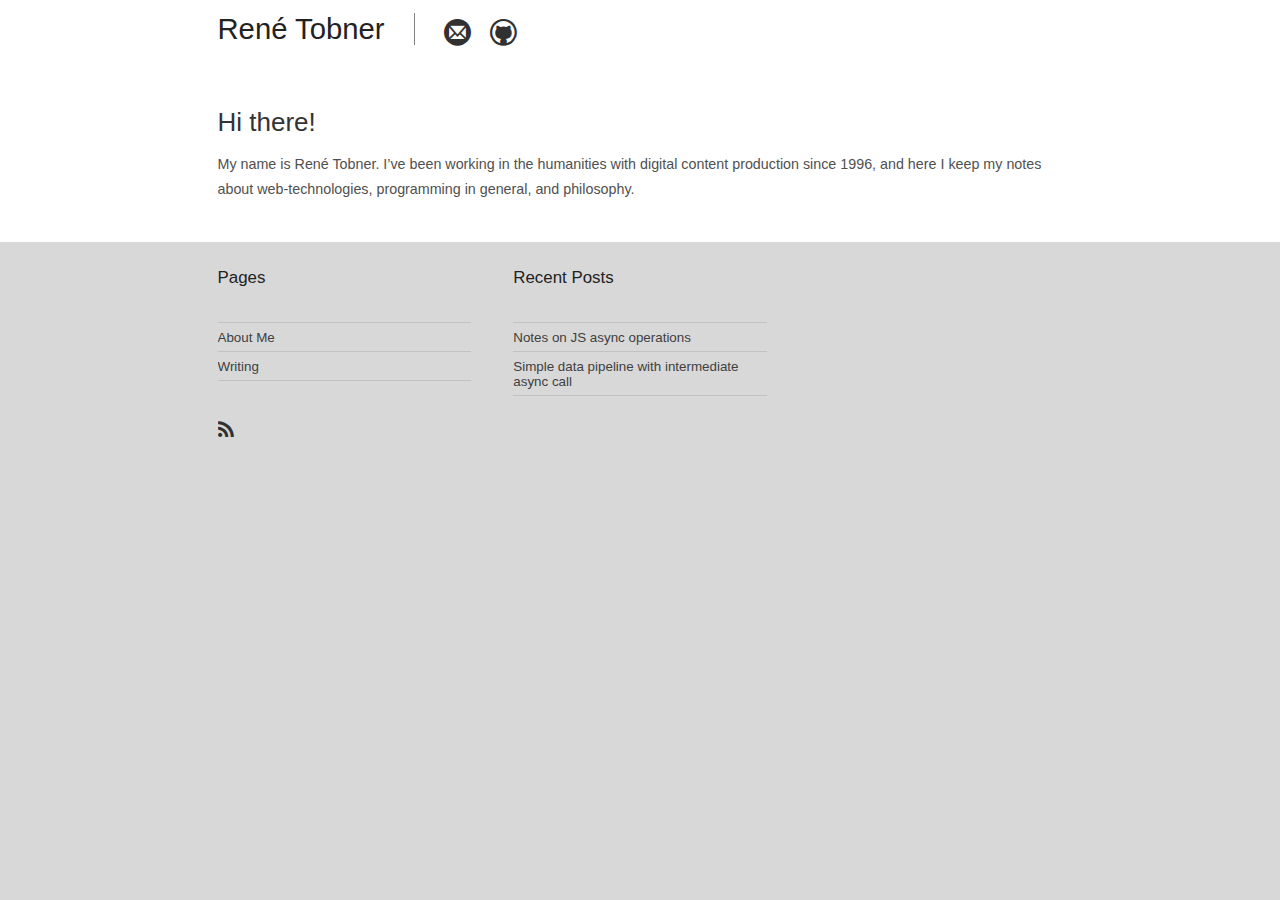
<file: index.html>
<!DOCTYPE html>
<html>
    <head>
        <meta charset="UTF-8" />
        <meta name="viewport" content="width=device-width, initial-scale=1">
        <title>Hi there! - René Tobner</title>
        <link rel="alternate" type="application/rss+xml" href="/rss.xml" />
        <link rel="stylesheet" type="text/css" href="/css/hemingway.css" />
        <link rel="stylesheet" type="text/css" href="/css/white.css" />
        <link rel="stylesheet" type="text/css" href="/css/icons.css" />
    </head>
    <body>
        <div id="header">
            <div class="inside nocontent">
                <div id="me"><h2><a href="/">René Tobner</a></h2></div>
                <div class="links">
                    <a id="email" class="toplink" target="_blank"><span class="icon-mail"></span></a>
                    <a href="http://github.com/salamynder/" class="toplink" target="_blank"><span class="icon-github"></span></a>
                </div>
                <!-- <div class="links top-search-icon"> -->
                <!--     <a href="/search.html" class="toplink"><span class="icon-search"></span></a> -->
                <!-- </div> -->
                <div class="clear"></div>
            </div>
        </div>

        <div id="primary">
    <div class="inside">
        <h1 class="title">Hi there!</h1>

        <p>My name is René Tobner. I’ve been working in the humanities with digital content production since 1996, and here I keep my notes about web-technologies, programming in general, and philosophy.</p>
    </div>
</div>


        <div id="ancillary">
            <div class="inside nocontent">
                <div class="block first">
                    <div class="widget">
                        <h2>Pages</h2>
                        <div class="menu-pages-container">
                            <ul id="menu-pages" class="menu">
                                <li class="menu-item menu-item-type-post_type menu-item-object-page"><a href="/about-me/">About Me</a></li>
                                <li class="menu-item menu-item-type-post_type menu-item-object-page"><a href="/blog/page/1/">Writing</a></li>
                            </ul>
                        </div>
                    </div>


                    <div class="widget">
                        <br>
                        <a href="/rss.xml" class="toplink feed" target="_blank"><span class="icon-feed"></span></a>
                    </div>
                </div>

                <div class="block second">
                    <div class="widget">
                        <h2>Recent Posts</h2>
                        <ul>
                            <li><a href="/2019/12/07/js-async-compilation/" title="Notes on JS async operations">Notes on JS async operations</a></li>
<li><a href="/2019/11/16/nodejs-simple-data-pipeline-with-async-call/" title="Simple data pipeline with intermediate async call">Simple data pipeline with intermediate async call</a></li>

                        </ul>
                    </div>
                    <!-- <div class="widget"> -->
                    <!--     <div class="textwidget"> -->
                    <!--         <a href="/blog/page/2/" class="readmore">more...</a> -->
                    <!--     </div> -->
                    <!-- </div> -->
                </div>

                <div class="clear"></div>
            </div>
        </div>
        <hr class="hide">
        <br class="clear">
        <noscript id="deferred-styles">
            <link rel="stylesheet" type="text/css" href="/files/highlight.js/styles/github.min.css">
        </noscript>
        <script>
            var loadDeferredStyles = function() {
                var addStylesNode = document.getElementById("deferred-styles");
                var replacement = document.createElement("div");
                replacement.innerHTML = addStylesNode.textContent;
                document.body.appendChild(replacement)
                    addStylesNode.parentElement.removeChild(addStylesNode);
            };
            var raf = requestAnimationFrame || mozRequestAnimationFrame ||
            webkitRequestAnimationFrame || msRequestAnimationFrame;
            if (raf) raf(function() { window.setTimeout(loadDeferredStyles, 0); });
            else window.addEventListener('load', loadDeferredStyles);
        </script>
    </body>
    <script>
        function hljsLoaded() {
            hljs.initHighlightingOnLoad();
        }
    </script>
    <script async src="/files/highlight.js/highlight.pack.js" onload="hljsLoaded();"></script>
    <script async src="/files/main.js"></script>
</html>
</file>
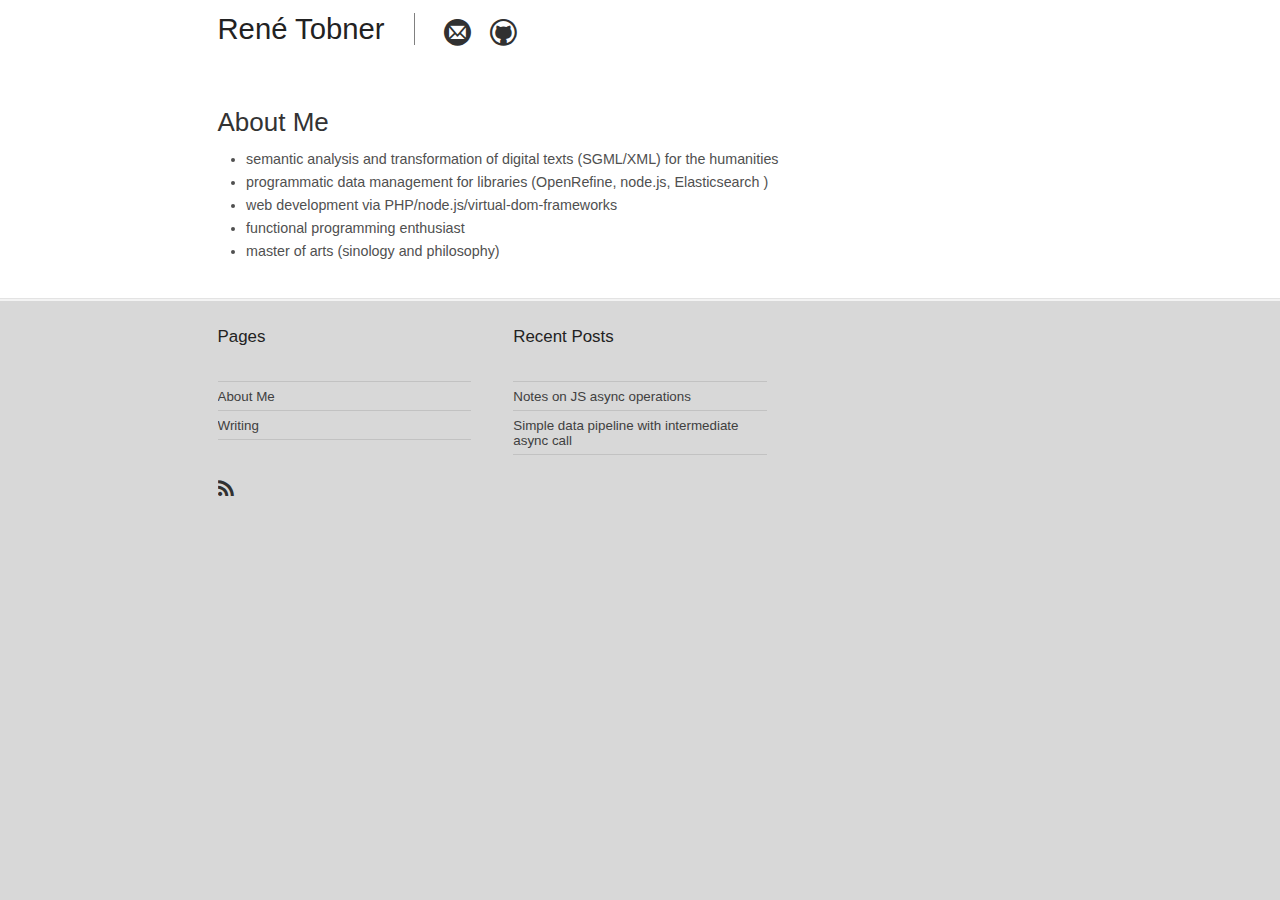
<file: about-me/index.html>
<!DOCTYPE html>
<html>
    <head>
        <meta charset="UTF-8" />
        <meta name="viewport" content="width=device-width, initial-scale=1">
        <title>About Me - René Tobner</title>
        <link rel="alternate" type="application/rss+xml" href="/rss.xml" />
        <link rel="stylesheet" type="text/css" href="/css/hemingway.css" />
        <link rel="stylesheet" type="text/css" href="/css/white.css" />
        <link rel="stylesheet" type="text/css" href="/css/icons.css" />
    </head>
    <body>
        <div id="header">
            <div class="inside nocontent">
                <div id="me"><h2><a href="/">René Tobner</a></h2></div>
                <div class="links">
                    <a id="email" class="toplink" target="_blank"><span class="icon-mail"></span></a>
                    <a href="http://github.com/salamynder/" class="toplink" target="_blank"><span class="icon-github"></span></a>
                </div>
                <!-- <div class="links top-search-icon"> -->
                <!--     <a href="/search.html" class="toplink"><span class="icon-search"></span></a> -->
                <!-- </div> -->
                <div class="clear"></div>
            </div>
        </div>

        <div id="primary">
    <div class="inside">
        <h1 class="title">About Me</h1>

        <ul>
<li>semantic analysis and transformation of digital texts (SGML/XML) for the humanities</li>
<li>programmatic data management for libraries (OpenRefine, node.js, Elasticsearch )</li>
<li>web development via PHP/node.js/virtual-dom-frameworks</li>
<li>functional programming enthusiast</li>
<li>master of arts (sinology and philosophy)</li>
</ul>
    </div>
</div>

<hr class="hide">

<div id="secondary">
    <div class="inside">
    </div>
</div>
<hr class="hide">


        <div id="ancillary">
            <div class="inside nocontent">
                <div class="block first">
                    <div class="widget">
                        <h2>Pages</h2>
                        <div class="menu-pages-container">
                            <ul id="menu-pages" class="menu">
                                <li class="menu-item menu-item-type-post_type menu-item-object-page"><a href="/about-me/">About Me</a></li>
                                <li class="menu-item menu-item-type-post_type menu-item-object-page"><a href="/blog/page/1/">Writing</a></li>
                            </ul>
                        </div>
                    </div>


                    <div class="widget">
                        <br>
                        <a href="/rss.xml" class="toplink feed" target="_blank"><span class="icon-feed"></span></a>
                    </div>
                </div>

                <div class="block second">
                    <div class="widget">
                        <h2>Recent Posts</h2>
                        <ul>
                            <li><a href="/2019/12/07/js-async-compilation/" title="Notes on JS async operations">Notes on JS async operations</a></li>
<li><a href="/2019/11/16/nodejs-simple-data-pipeline-with-async-call/" title="Simple data pipeline with intermediate async call">Simple data pipeline with intermediate async call</a></li>

                        </ul>
                    </div>
                    <!-- <div class="widget"> -->
                    <!--     <div class="textwidget"> -->
                    <!--         <a href="/blog/page/2/" class="readmore">more...</a> -->
                    <!--     </div> -->
                    <!-- </div> -->
                </div>

                <div class="clear"></div>
            </div>
        </div>
        <hr class="hide">
        <br class="clear">
        <noscript id="deferred-styles">
            <link rel="stylesheet" type="text/css" href="/files/highlight.js/styles/github.min.css">
        </noscript>
        <script>
            var loadDeferredStyles = function() {
                var addStylesNode = document.getElementById("deferred-styles");
                var replacement = document.createElement("div");
                replacement.innerHTML = addStylesNode.textContent;
                document.body.appendChild(replacement)
                    addStylesNode.parentElement.removeChild(addStylesNode);
            };
            var raf = requestAnimationFrame || mozRequestAnimationFrame ||
            webkitRequestAnimationFrame || msRequestAnimationFrame;
            if (raf) raf(function() { window.setTimeout(loadDeferredStyles, 0); });
            else window.addEventListener('load', loadDeferredStyles);
        </script>
    </body>
    <script>
        function hljsLoaded() {
            hljs.initHighlightingOnLoad();
        }
    </script>
    <script async src="/files/highlight.js/highlight.pack.js" onload="hljsLoaded();"></script>
    <script async src="/files/main.js"></script>
</html>
</file>
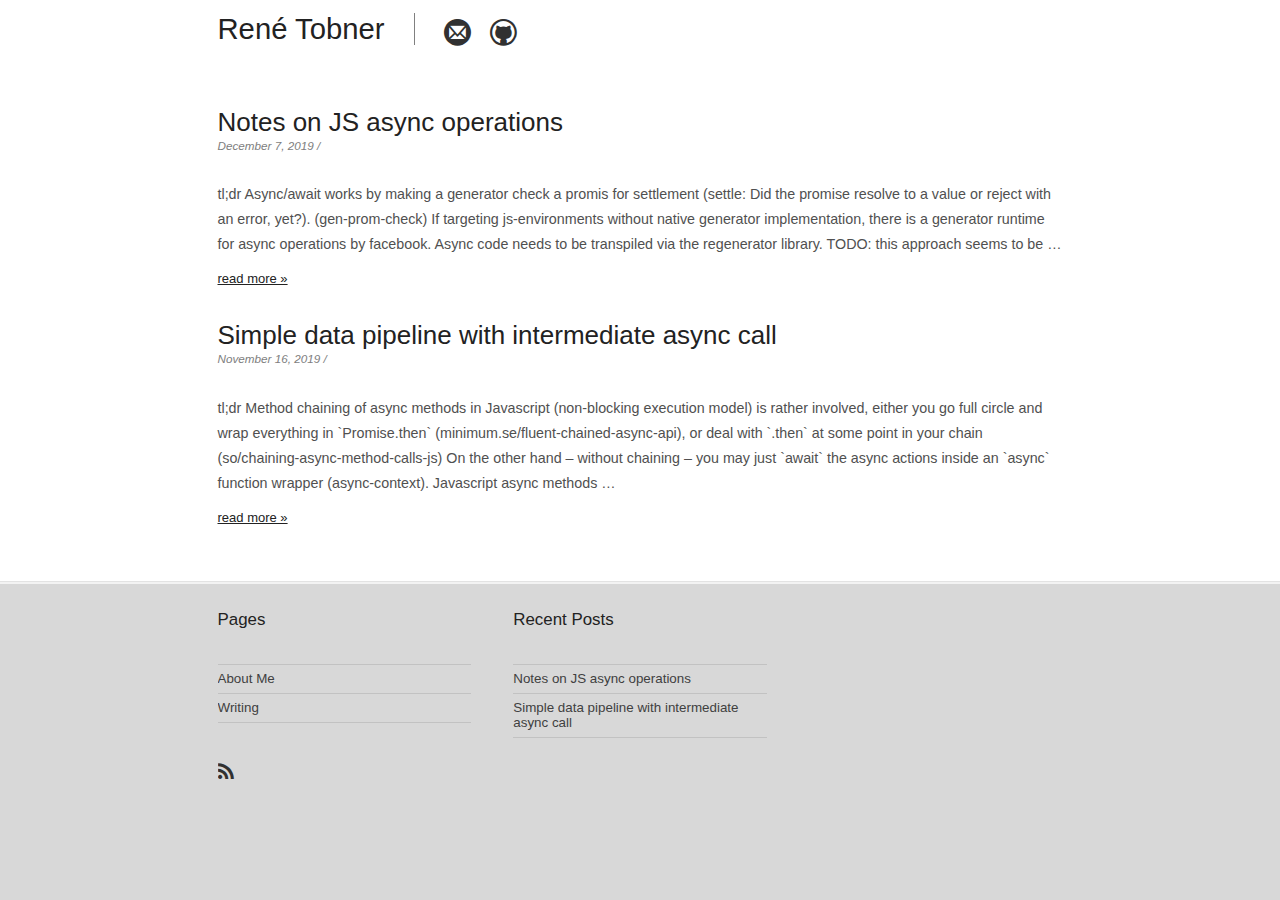
<file: blog/page/1/index.html>
<!DOCTYPE html>
<html>
    <head>
        <meta charset="UTF-8" />
        <meta name="viewport" content="width=device-width, initial-scale=1">
        <title>Blog Archive - Page 1 - René Tobner</title>
        <link rel="alternate" type="application/rss+xml" href="/rss.xml" />
        <link rel="stylesheet" type="text/css" href="/css/hemingway.css" />
        <link rel="stylesheet" type="text/css" href="/css/white.css" />
        <link rel="stylesheet" type="text/css" href="/css/icons.css" />
    </head>
    <body>
        <div id="header">
            <div class="inside nocontent">
                <div id="me"><h2><a href="/">René Tobner</a></h2></div>
                <div class="links">
                    <a id="email" class="toplink" target="_blank"><span class="icon-mail"></span></a>
                    <a href="http://github.com/salamynder/" class="toplink" target="_blank"><span class="icon-github"></span></a>
                </div>
                <!-- <div class="links top-search-icon"> -->
                <!--     <a href="/search.html" class="toplink"><span class="icon-search"></span></a> -->
                <!-- </div> -->
                <div class="clear"></div>
            </div>
        </div>

        <div id="primary">
    <div class="inside">
        
        <div class="story">
            <div class="title"><a href="/2019/12/07/js-async-compilation/" rel="bookmark" title="Permanent Link to Notes on JS async operations">Notes on JS async operations</a></div>
            <div class="opacity08"><small>
                    <i>December  7, 2019 / </i>
            </small></div>
            <br>
            <p>tl;dr Async/await works by making a generator check a promis for settlement (settle: Did the promise resolve to a value or reject with an error, yet?). (gen-prom-check) If targeting js-environments without native generator implementation, there is a generator runtime for async operations by facebook. Async code needs to be transpiled via the regenerator library. TODO: this approach seems to be <span class="read-on">&hellip;</span></p>
            <a href="/2019/12/07/js-async-compilation/">read more &raquo;</a>
            <br>
        </div>
        
        <div class="story">
            <div class="title"><a href="/2019/11/16/nodejs-simple-data-pipeline-with-async-call/" rel="bookmark" title="Permanent Link to Simple data pipeline with intermediate async call">Simple data pipeline with intermediate async call</a></div>
            <div class="opacity08"><small>
                    <i>November 16, 2019 / </i>
            </small></div>
            <br>
            <p>tl;dr Method chaining of async methods in Javascript (non-blocking execution model) is rather involved, either you go full circle and wrap everything in `Promise.then` (minimum.se/fluent-chained-async-api), or deal with `.then` at some point in your chain (so/chaining-async-method-calls-js) On the other hand – without chaining – you may just `await` the async actions inside an `async` function wrapper (async-context). Javascript async methods <span class="read-on">&hellip;</span></p>
            <a href="/2019/11/16/nodejs-simple-data-pipeline-with-async-call/">read more &raquo;</a>
            <br>
        </div>
        

        <br class="clear">
        <div class="story twocol-story newer">
        &nbsp;
        </div>
        <div class="story twocol-story older textright">
        &nbsp;
        </div>
        <br class="clear">
    </div>
</div>
<hr class="hide">

<div id="secondary">
    <div class="inside">
    </div>
</div>
<hr class="hide">


        <div id="ancillary">
            <div class="inside nocontent">
                <div class="block first">
                    <div class="widget">
                        <h2>Pages</h2>
                        <div class="menu-pages-container">
                            <ul id="menu-pages" class="menu">
                                <li class="menu-item menu-item-type-post_type menu-item-object-page"><a href="/about-me/">About Me</a></li>
                                <li class="menu-item menu-item-type-post_type menu-item-object-page"><a href="/blog/page/1/">Writing</a></li>
                            </ul>
                        </div>
                    </div>


                    <div class="widget">
                        <br>
                        <a href="/rss.xml" class="toplink feed" target="_blank"><span class="icon-feed"></span></a>
                    </div>
                </div>

                <div class="block second">
                    <div class="widget">
                        <h2>Recent Posts</h2>
                        <ul>
                            <li><a href="/2019/12/07/js-async-compilation/" title="Notes on JS async operations">Notes on JS async operations</a></li>
<li><a href="/2019/11/16/nodejs-simple-data-pipeline-with-async-call/" title="Simple data pipeline with intermediate async call">Simple data pipeline with intermediate async call</a></li>

                        </ul>
                    </div>
                    <!-- <div class="widget"> -->
                    <!--     <div class="textwidget"> -->
                    <!--         <a href="/blog/page/2/" class="readmore">more...</a> -->
                    <!--     </div> -->
                    <!-- </div> -->
                </div>

                <div class="clear"></div>
            </div>
        </div>
        <hr class="hide">
        <br class="clear">
        <noscript id="deferred-styles">
            <link rel="stylesheet" type="text/css" href="/files/highlight.js/styles/github.min.css">
        </noscript>
        <script>
            var loadDeferredStyles = function() {
                var addStylesNode = document.getElementById("deferred-styles");
                var replacement = document.createElement("div");
                replacement.innerHTML = addStylesNode.textContent;
                document.body.appendChild(replacement)
                    addStylesNode.parentElement.removeChild(addStylesNode);
            };
            var raf = requestAnimationFrame || mozRequestAnimationFrame ||
            webkitRequestAnimationFrame || msRequestAnimationFrame;
            if (raf) raf(function() { window.setTimeout(loadDeferredStyles, 0); });
            else window.addEventListener('load', loadDeferredStyles);
        </script>
    </body>
    <script>
        function hljsLoaded() {
            hljs.initHighlightingOnLoad();
        }
    </script>
    <script async src="/files/highlight.js/highlight.pack.js" onload="hljsLoaded();"></script>
    <script async src="/files/main.js"></script>
</html>
</file>
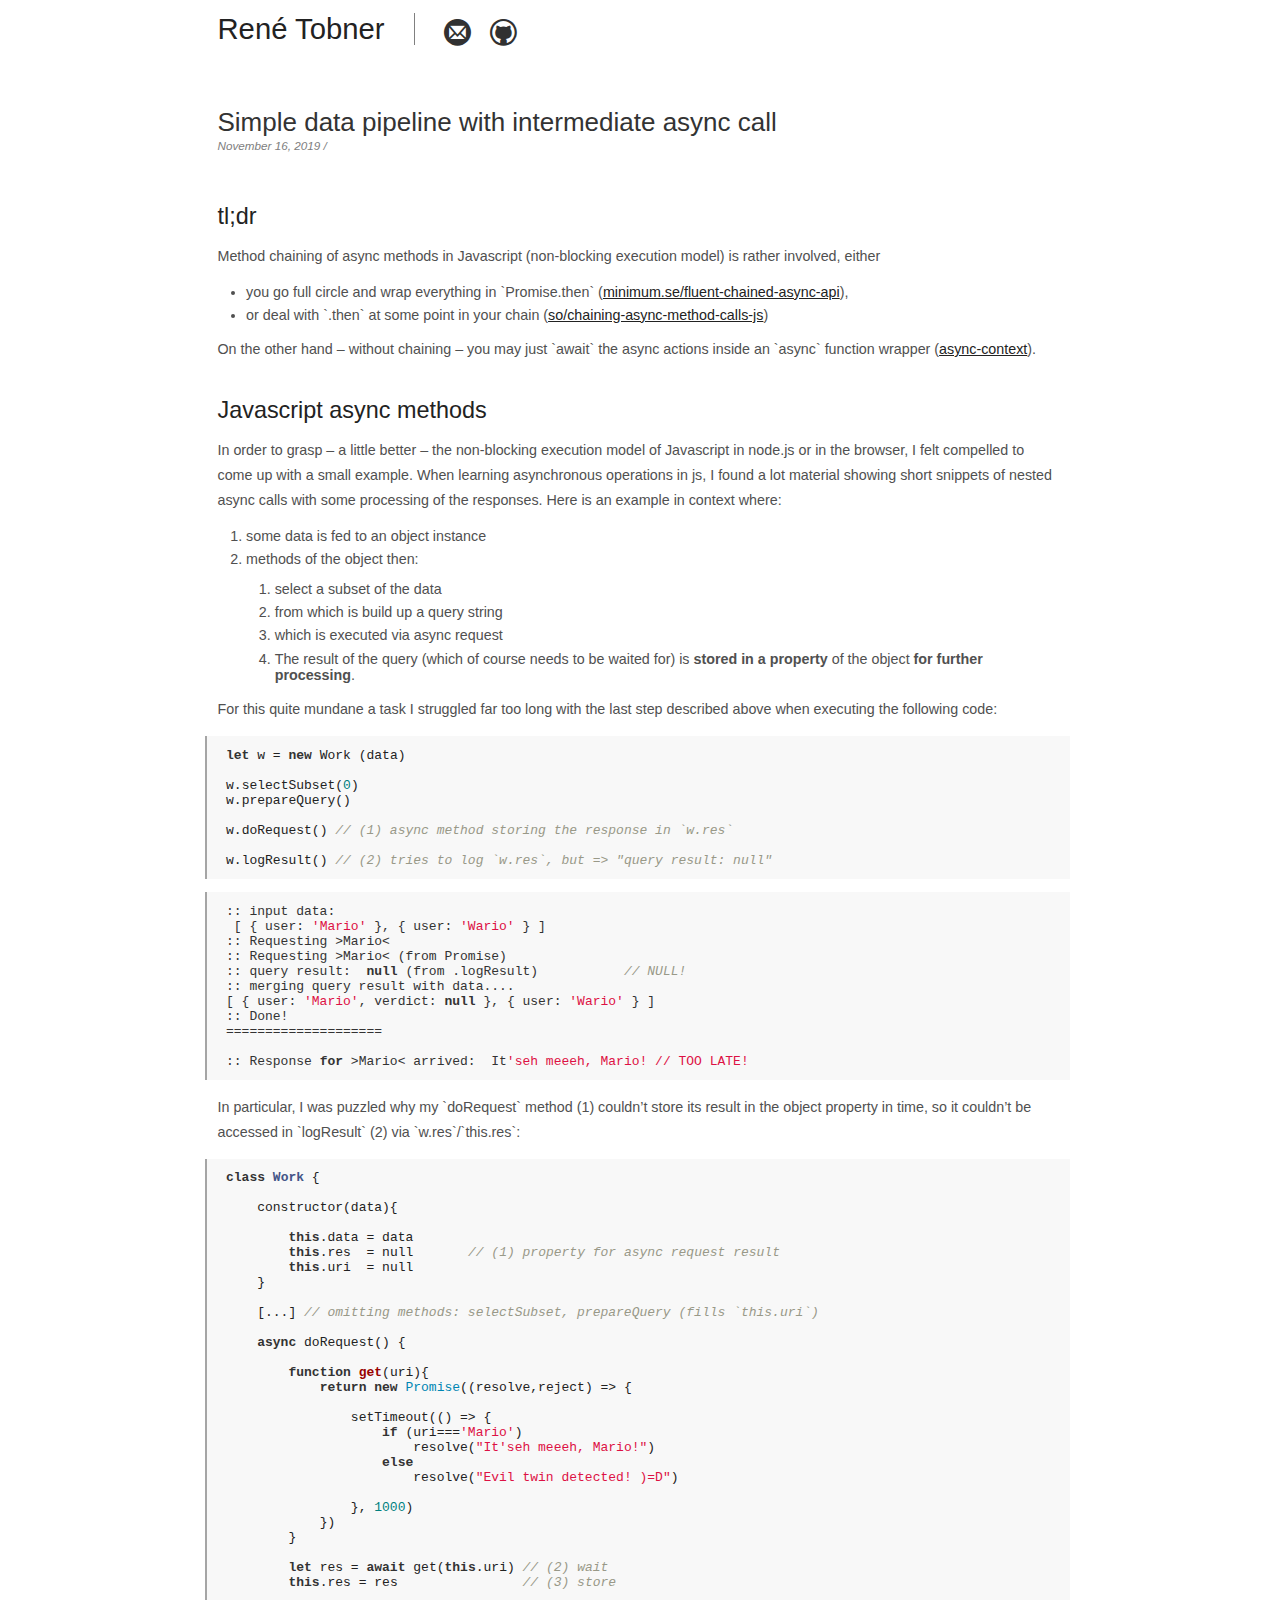
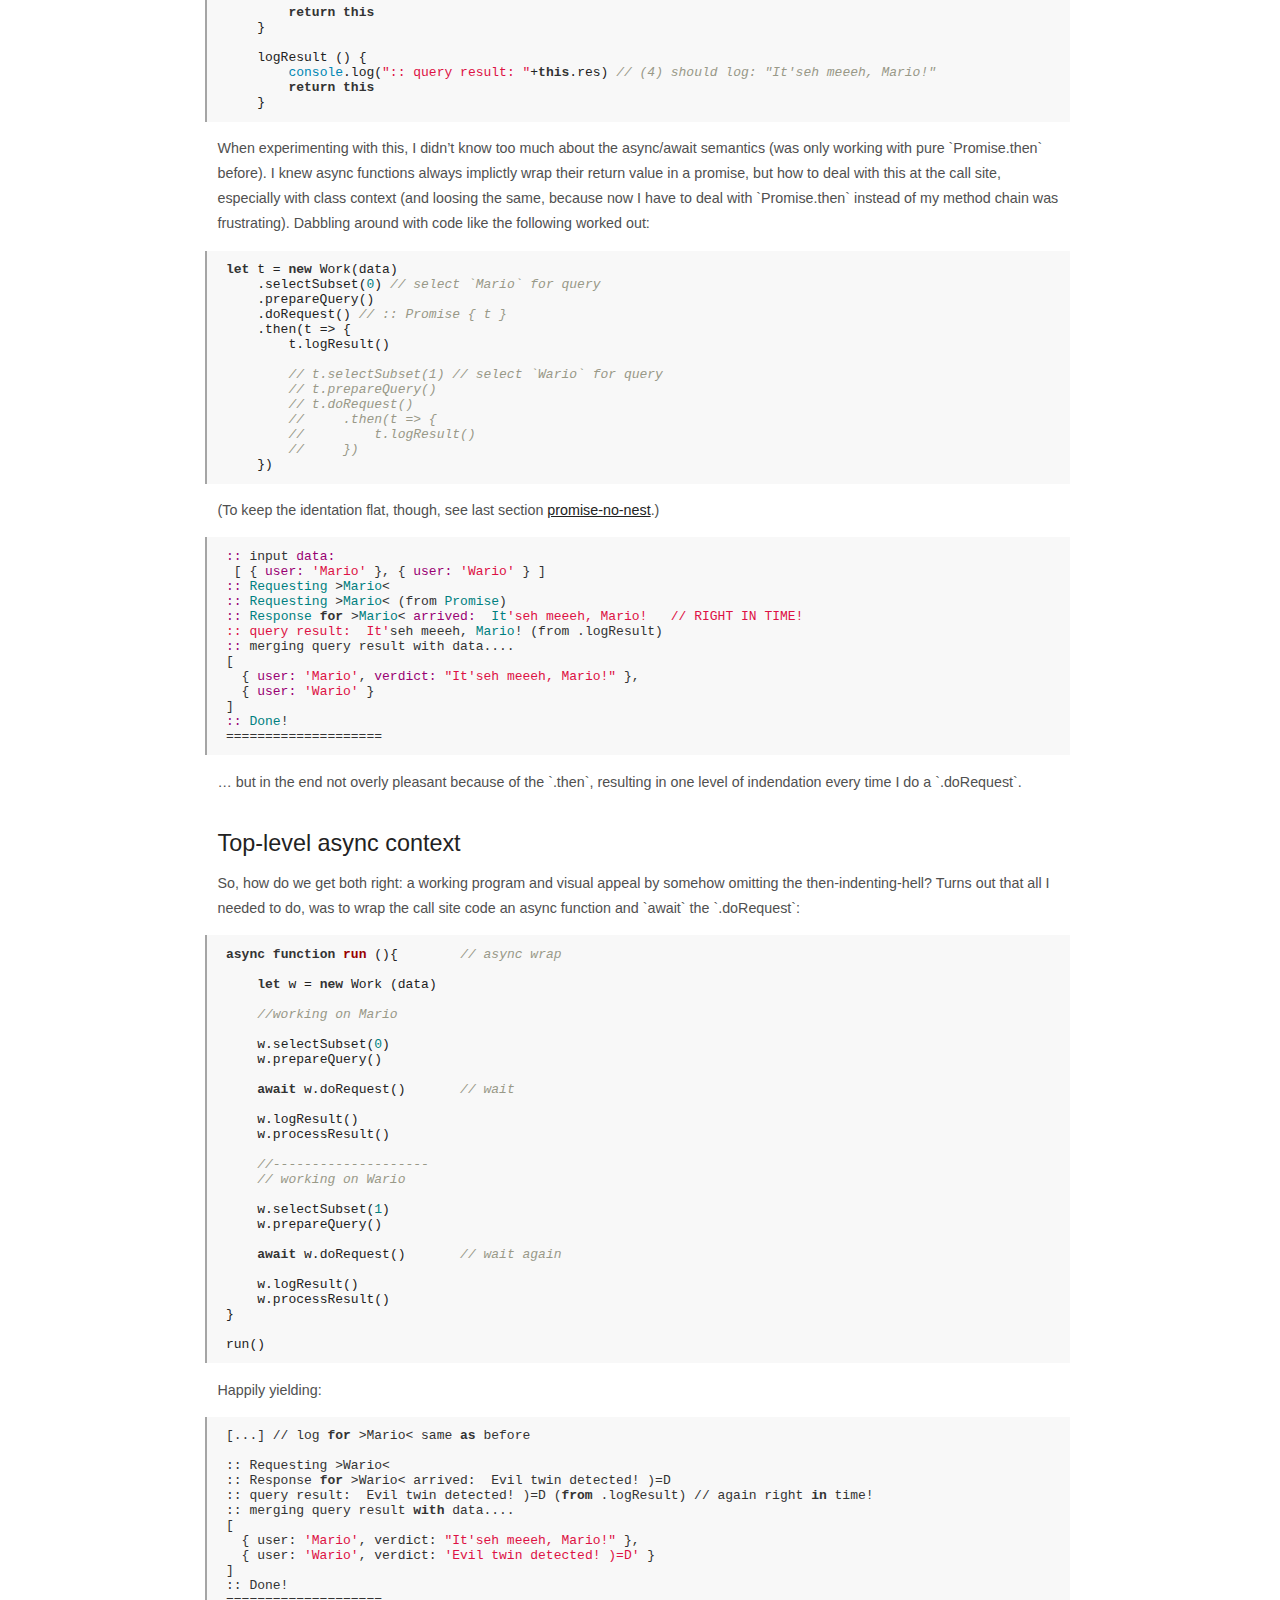
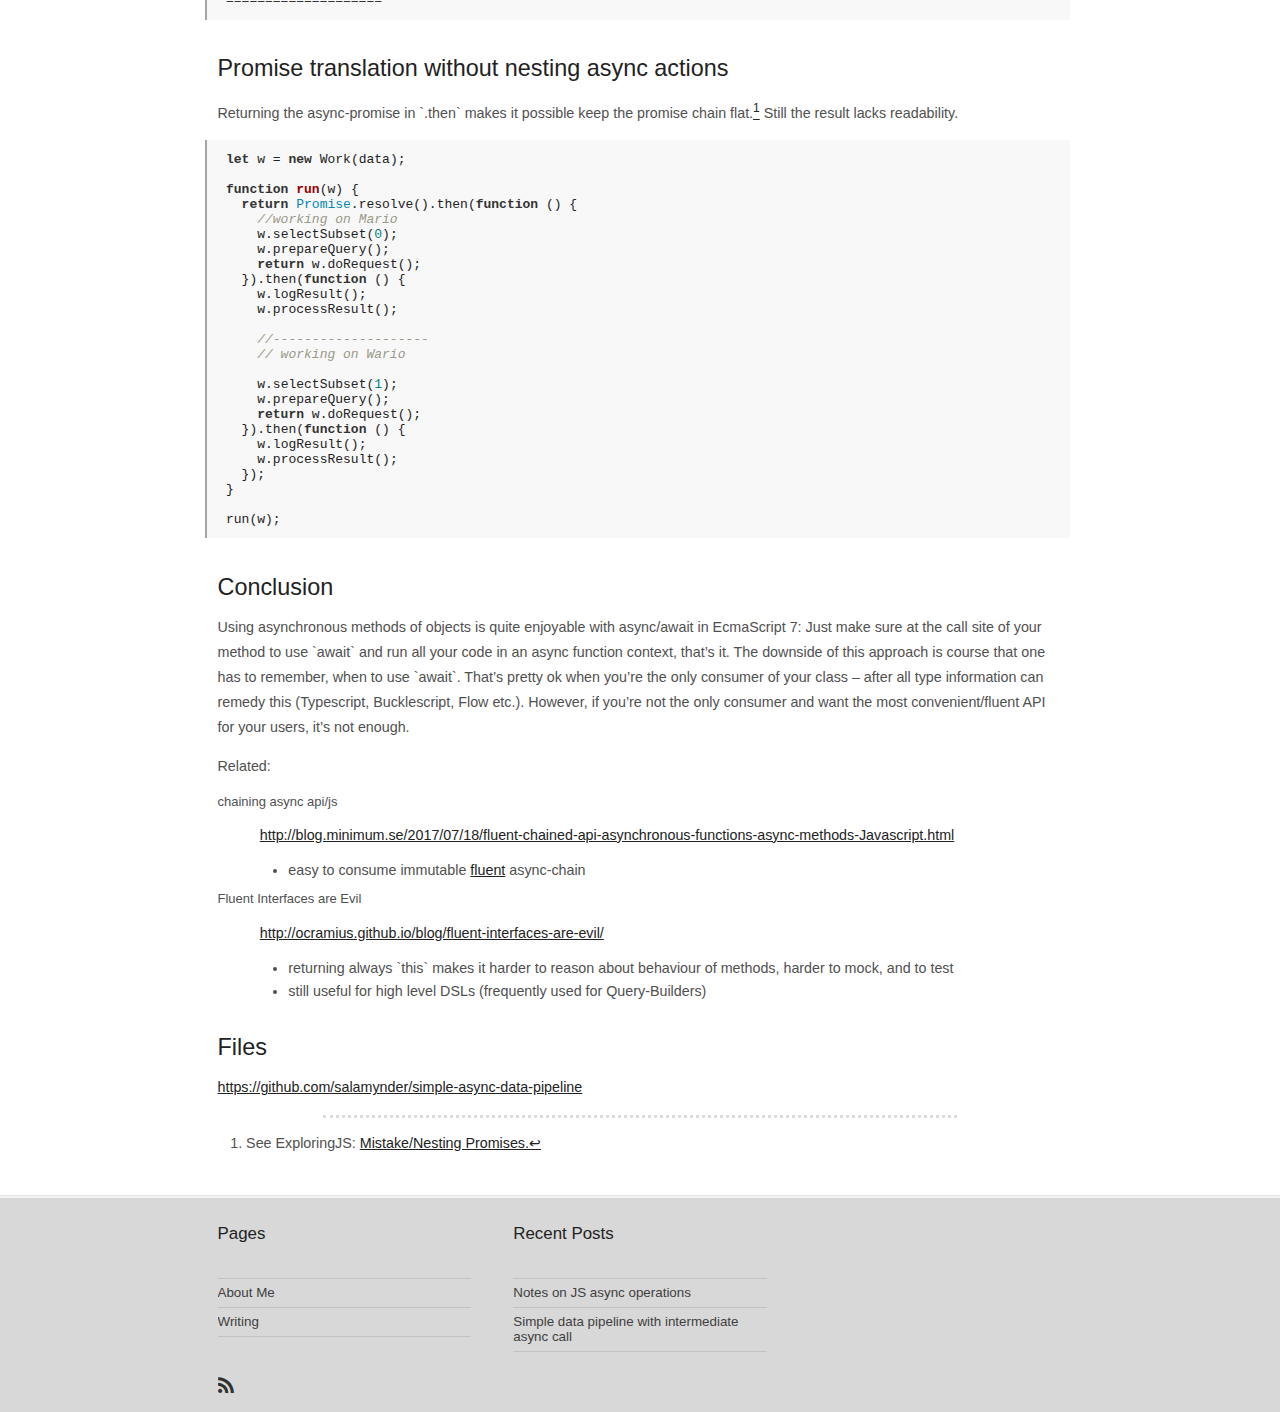
<file: 2019/11/16/nodejs-simple-data-pipeline-with-async-call/index.html>
<!DOCTYPE html>
<html>
    <head>
        <meta charset="UTF-8" />
        <meta name="viewport" content="width=device-width, initial-scale=1">
        <title>Simple data pipeline with intermediate async call - René Tobner</title>
        <link rel="alternate" type="application/rss+xml" href="/rss.xml" />
        <link rel="stylesheet" type="text/css" href="/css/hemingway.css" />
        <link rel="stylesheet" type="text/css" href="/css/white.css" />
        <link rel="stylesheet" type="text/css" href="/css/icons.css" />
    </head>
    <body>
        <div id="header">
            <div class="inside nocontent">
                <div id="me"><h2><a href="/">René Tobner</a></h2></div>
                <div class="links">
                    <a id="email" class="toplink" target="_blank"><span class="icon-mail"></span></a>
                    <a href="http://github.com/salamynder/" class="toplink" target="_blank"><span class="icon-github"></span></a>
                </div>
                <!-- <div class="links top-search-icon"> -->
                <!--     <a href="/search.html" class="toplink"><span class="icon-search"></span></a> -->
                <!-- </div> -->
                <div class="clear"></div>
            </div>
        </div>

        <div id="primary">
    <div class="inside">
        <h1 class="title">Simple data pipeline with intermediate async call</h1>
        <div class="opacity08"><small>
                <i>November 16, 2019 / </i>
        </small></div>
        <br>
        <h1 id="tldr">tl;dr</h1>
<p>Method chaining of async methods in Javascript (non-blocking execution model) is rather involved, either</p>
<ul>
<li>you go full circle and wrap everything in `Promise.then` (<a href="http://blog.minimum.se/2017/07/18/fluent-chained-api-asynchronous-functions-async-methods-Javascript.html">minimum.se/fluent-chained-async-api</a>),</li>
<li>or deal with `.then` at some point in your chain (<a href="https://stackoverflow.com/questions/39028882/chaining-async-method-calls-javascript?noredirect%3D1&amp;lq%3D1">so/chaining-async-method-calls-js</a>)</li>
</ul>
<p>On the other hand – without chaining – you may just `await` the async actions inside an `async` function wrapper (<a href="#async-context">async-context</a>).</p>
<h1 id="javascript-async-methods">Javascript async methods</h1>
<p>In order to grasp – a little better – the non-blocking execution model of Javascript in node.js or in the browser, I felt compelled to come up with a small example. When learning asynchronous operations in js, I found a lot material showing short snippets of nested async calls with some processing of the responses. Here is an example in context where:</p>
<ol>
<li>some data is fed to an object instance</li>
<li>methods of the object then:
<ol>
<li>select a subset of the data</li>
<li>from which is build up a query string</li>
<li>which is executed via async request</li>
<li>The result of the query (which of course needs to be waited for) is <strong>stored in a property</strong> of the object <strong>for further processing</strong>.</li>
</ol></li>
</ol>
<p>For this quite mundane a task I struggled far too long with the last step described above when executing the following code:</p>
<div class="sourceCode" id="cb1" data-org-language="js"><pre class="sourceCode javascript"><code class="sourceCode javascript"><a class="sourceLine" id="cb1-1" title="1"><span class="kw">let</span> w <span class="op">=</span> <span class="kw">new</span> <span class="at">Work</span> (data)</a>
<a class="sourceLine" id="cb1-2" title="2"></a>
<a class="sourceLine" id="cb1-3" title="3"><span class="va">w</span>.<span class="at">selectSubset</span>(<span class="dv">0</span>)</a>
<a class="sourceLine" id="cb1-4" title="4"><span class="va">w</span>.<span class="at">prepareQuery</span>()</a>
<a class="sourceLine" id="cb1-5" title="5"></a>
<a class="sourceLine" id="cb1-6" title="6"><span class="va">w</span>.<span class="at">doRequest</span>() <span class="co">// (1) async method storing the response in `w.res`</span></a>
<a class="sourceLine" id="cb1-7" title="7"></a>
<a class="sourceLine" id="cb1-8" title="8"><span class="va">w</span>.<span class="at">logResult</span>() <span class="co">// (2) tries to log `w.res`, but =&gt; &quot;query result: null&quot;</span></a></code></pre></div>
<pre class="example"><code>:: input data: 
 [ { user: 'Mario' }, { user: 'Wario' } ]
:: Requesting &gt;Mario&lt;
:: Requesting &gt;Mario&lt; (from Promise)
:: query result:  null (from .logResult)           // NULL!
:: merging query result with data....
[ { user: 'Mario', verdict: null }, { user: 'Wario' } ]
:: Done!
====================

:: Response for &gt;Mario&lt; arrived:  It'seh meeeh, Mario! // TOO LATE!
</code></pre>
<p>In particular, I was puzzled why my `doRequest` method (1) couldn’t store its result in the object property in time, so it couldn’t be accessed in `logResult` (2) via `w.res`/`this.res`:</p>
<div class="sourceCode" id="cb3" data-org-language="js"><pre class="sourceCode javascript"><code class="sourceCode javascript"><a class="sourceLine" id="cb3-1" title="1"><span class="kw">class</span> Work <span class="op">{</span></a>
<a class="sourceLine" id="cb3-2" title="2"></a>
<a class="sourceLine" id="cb3-3" title="3">    <span class="at">constructor</span>(data)<span class="op">{</span></a>
<a class="sourceLine" id="cb3-4" title="4"></a>
<a class="sourceLine" id="cb3-5" title="5">        <span class="kw">this</span>.<span class="at">data</span> <span class="op">=</span> data</a>
<a class="sourceLine" id="cb3-6" title="6">        <span class="kw">this</span>.<span class="at">res</span>  <span class="op">=</span> <span class="kw">null</span>       <span class="co">// (1) property for async request result</span></a>
<a class="sourceLine" id="cb3-7" title="7">        <span class="kw">this</span>.<span class="at">uri</span>  <span class="op">=</span> <span class="kw">null</span>       </a>
<a class="sourceLine" id="cb3-8" title="8">    <span class="op">}</span></a>
<a class="sourceLine" id="cb3-9" title="9"></a>
<a class="sourceLine" id="cb3-10" title="10">    [...] <span class="co">// omitting methods: selectSubset, prepareQuery (fills `this.uri`)</span></a>
<a class="sourceLine" id="cb3-11" title="11"></a>
<a class="sourceLine" id="cb3-12" title="12">    <span class="kw">async</span> <span class="at">doRequest</span>() <span class="op">{</span></a>
<a class="sourceLine" id="cb3-13" title="13"></a>
<a class="sourceLine" id="cb3-14" title="14">        <span class="kw">function</span> <span class="at">get</span>(uri)<span class="op">{</span></a>
<a class="sourceLine" id="cb3-15" title="15">            <span class="cf">return</span> <span class="kw">new</span> <span class="at">Promise</span>((resolve<span class="op">,</span>reject) <span class="kw">=&gt;</span> <span class="op">{</span></a>
<a class="sourceLine" id="cb3-16" title="16"></a>
<a class="sourceLine" id="cb3-17" title="17">                <span class="at">setTimeout</span>(() <span class="kw">=&gt;</span> <span class="op">{</span></a>
<a class="sourceLine" id="cb3-18" title="18">                    <span class="cf">if</span> (uri<span class="op">===</span><span class="st">'Mario'</span>)</a>
<a class="sourceLine" id="cb3-19" title="19">                        <span class="at">resolve</span>(<span class="st">&quot;It'seh meeeh, Mario!&quot;</span>)</a>
<a class="sourceLine" id="cb3-20" title="20">                    <span class="cf">else</span> </a>
<a class="sourceLine" id="cb3-21" title="21">                        <span class="at">resolve</span>(<span class="st">&quot;Evil twin detected! )=D&quot;</span>)</a>
<a class="sourceLine" id="cb3-22" title="22"></a>
<a class="sourceLine" id="cb3-23" title="23">                <span class="op">},</span> <span class="dv">1000</span>)</a>
<a class="sourceLine" id="cb3-24" title="24">            <span class="op">}</span>)</a>
<a class="sourceLine" id="cb3-25" title="25">        <span class="op">}</span></a>
<a class="sourceLine" id="cb3-26" title="26"></a>
<a class="sourceLine" id="cb3-27" title="27">        <span class="kw">let</span> res <span class="op">=</span> <span class="cf">await</span> <span class="at">get</span>(<span class="kw">this</span>.<span class="at">uri</span>) <span class="co">// (2) wait</span></a>
<a class="sourceLine" id="cb3-28" title="28">        <span class="kw">this</span>.<span class="at">res</span> <span class="op">=</span> res                <span class="co">// (3) store</span></a>
<a class="sourceLine" id="cb3-29" title="29"></a>
<a class="sourceLine" id="cb3-30" title="30">        <span class="cf">return</span> <span class="kw">this</span></a>
<a class="sourceLine" id="cb3-31" title="31">    <span class="op">}</span></a>
<a class="sourceLine" id="cb3-32" title="32"></a>
<a class="sourceLine" id="cb3-33" title="33">    <span class="at">logResult</span> () <span class="op">{</span></a>
<a class="sourceLine" id="cb3-34" title="34">        <span class="va">console</span>.<span class="at">log</span>(<span class="st">&quot;:: query result: &quot;</span><span class="op">+</span><span class="kw">this</span>.<span class="at">res</span>) <span class="co">// (4) should log: &quot;It'seh meeeh, Mario!&quot;</span></a>
<a class="sourceLine" id="cb3-35" title="35">        <span class="cf">return</span> <span class="kw">this</span></a>
<a class="sourceLine" id="cb3-36" title="36">    <span class="op">}</span></a></code></pre></div>
<p>When experimenting with this, I didn’t know too much about the async/await semantics (was only working with pure `Promise.then` before). I knew async functions always implictly wrap their return value in a promise, but how to deal with this at the call site, especially with class context (and loosing the same, because now I have to deal with `Promise.then` instead of my method chain was frustrating). Dabbling around with code like the following worked out:</p>
<div class="sourceCode" id="cb4" data-org-language="js"><pre class="sourceCode javascript"><code class="sourceCode javascript"><a class="sourceLine" id="cb4-1" title="1"><span class="kw">let</span> t <span class="op">=</span> <span class="kw">new</span> <span class="at">Work</span>(data)</a>
<a class="sourceLine" id="cb4-2" title="2">    .<span class="at">selectSubset</span>(<span class="dv">0</span>) <span class="co">// select `Mario` for query</span></a>
<a class="sourceLine" id="cb4-3" title="3">    .<span class="at">prepareQuery</span>()</a>
<a class="sourceLine" id="cb4-4" title="4">    .<span class="at">doRequest</span>() <span class="co">// :: Promise { t }</span></a>
<a class="sourceLine" id="cb4-5" title="5">    .<span class="at">then</span>(t <span class="kw">=&gt;</span> <span class="op">{</span></a>
<a class="sourceLine" id="cb4-6" title="6">        <span class="va">t</span>.<span class="at">logResult</span>()</a>
<a class="sourceLine" id="cb4-7" title="7"></a>
<a class="sourceLine" id="cb4-8" title="8">        <span class="co">// t.selectSubset(1) // select `Wario` for query</span></a>
<a class="sourceLine" id="cb4-9" title="9">        <span class="co">// t.prepareQuery()</span></a>
<a class="sourceLine" id="cb4-10" title="10">        <span class="co">// t.doRequest()</span></a>
<a class="sourceLine" id="cb4-11" title="11">        <span class="co">//     .then(t =&gt; {</span></a>
<a class="sourceLine" id="cb4-12" title="12">        <span class="co">//         t.logResult()</span></a>
<a class="sourceLine" id="cb4-13" title="13">        <span class="co">//     })</span></a>
<a class="sourceLine" id="cb4-14" title="14">    <span class="op">}</span>)</a></code></pre></div>
<p>(To keep the identation flat, though, see last section <a href="#promise-no-nest">promise-no-nest</a>.)</p>
<pre class="example"><code>:: input data: 
 [ { user: 'Mario' }, { user: 'Wario' } ]
:: Requesting &gt;Mario&lt;
:: Requesting &gt;Mario&lt; (from Promise)
:: Response for &gt;Mario&lt; arrived:  It'seh meeeh, Mario!   // RIGHT IN TIME!
:: query result:  It'seh meeeh, Mario! (from .logResult)
:: merging query result with data....
[
  { user: 'Mario', verdict: &quot;It'seh meeeh, Mario!&quot; },
  { user: 'Wario' }
]
:: Done!
====================
</code></pre>
<p>… but in the end not overly pleasant because of the `.then`, resulting in one level of indendation every time I do a `.doRequest`.</p>
<p><span id="async-context"></span></p>
<h1 id="top-level-async-context">Top-level async context</h1>
<p>So, how do we get both right: a working program and visual appeal by somehow omitting the then-indenting-hell? Turns out that all I needed to do, was to wrap the call site code an async function and `await` the `.doRequest`:</p>
<div class="sourceCode" id="cb6" data-org-language="js"><pre class="sourceCode javascript"><code class="sourceCode javascript"><a class="sourceLine" id="cb6-1" title="1"><span class="kw">async</span> <span class="kw">function</span> <span class="at">run</span> ()<span class="op">{</span>        <span class="co">// async wrap</span></a>
<a class="sourceLine" id="cb6-2" title="2"></a>
<a class="sourceLine" id="cb6-3" title="3">    <span class="kw">let</span> w <span class="op">=</span> <span class="kw">new</span> <span class="at">Work</span> (data)</a>
<a class="sourceLine" id="cb6-4" title="4"></a>
<a class="sourceLine" id="cb6-5" title="5">    <span class="co">//working on Mario</span></a>
<a class="sourceLine" id="cb6-6" title="6"></a>
<a class="sourceLine" id="cb6-7" title="7">    <span class="va">w</span>.<span class="at">selectSubset</span>(<span class="dv">0</span>)</a>
<a class="sourceLine" id="cb6-8" title="8">    <span class="va">w</span>.<span class="at">prepareQuery</span>()</a>
<a class="sourceLine" id="cb6-9" title="9"></a>
<a class="sourceLine" id="cb6-10" title="10">    <span class="cf">await</span> <span class="va">w</span>.<span class="at">doRequest</span>()       <span class="co">// wait</span></a>
<a class="sourceLine" id="cb6-11" title="11"></a>
<a class="sourceLine" id="cb6-12" title="12">    <span class="va">w</span>.<span class="at">logResult</span>() </a>
<a class="sourceLine" id="cb6-13" title="13">    <span class="va">w</span>.<span class="at">processResult</span>()</a>
<a class="sourceLine" id="cb6-14" title="14"></a>
<a class="sourceLine" id="cb6-15" title="15">    <span class="co">//--------------------</span></a>
<a class="sourceLine" id="cb6-16" title="16">    <span class="co">// working on Wario</span></a>
<a class="sourceLine" id="cb6-17" title="17"></a>
<a class="sourceLine" id="cb6-18" title="18">    <span class="va">w</span>.<span class="at">selectSubset</span>(<span class="dv">1</span>)</a>
<a class="sourceLine" id="cb6-19" title="19">    <span class="va">w</span>.<span class="at">prepareQuery</span>()</a>
<a class="sourceLine" id="cb6-20" title="20"></a>
<a class="sourceLine" id="cb6-21" title="21">    <span class="cf">await</span> <span class="va">w</span>.<span class="at">doRequest</span>()       <span class="co">// wait again</span></a>
<a class="sourceLine" id="cb6-22" title="22"></a>
<a class="sourceLine" id="cb6-23" title="23">    <span class="va">w</span>.<span class="at">logResult</span>()</a>
<a class="sourceLine" id="cb6-24" title="24">    <span class="va">w</span>.<span class="at">processResult</span>()</a>
<a class="sourceLine" id="cb6-25" title="25"><span class="op">}</span></a>
<a class="sourceLine" id="cb6-26" title="26"></a>
<a class="sourceLine" id="cb6-27" title="27"><span class="at">run</span>()</a></code></pre></div>
<p>Happily yielding:</p>
<pre class="example"><code>[...] // log for &gt;Mario&lt; same as before

:: Requesting &gt;Wario&lt;
:: Response for &gt;Wario&lt; arrived:  Evil twin detected! )=D
:: query result:  Evil twin detected! )=D (from .logResult) // again right in time!
:: merging query result with data....
[
  { user: 'Mario', verdict: &quot;It'seh meeeh, Mario!&quot; },
  { user: 'Wario', verdict: 'Evil twin detected! )=D' }
]
:: Done!
====================
</code></pre>
<p><span id="promise-no-nest"></span></p>
<h1 id="promise-translation-without-nesting-async-actions">Promise translation without nesting async actions</h1>
<p>Returning the async-promise in `.then` makes it possible keep the promise chain flat.<a href="#fn1" class="footnote-ref" id="fnref1" role="doc-noteref"><sup>1</sup></a> Still the result lacks readability.</p>
<div class="sourceCode" id="cb8" data-org-language="js"><pre class="sourceCode javascript"><code class="sourceCode javascript"><a class="sourceLine" id="cb8-1" title="1"><span class="kw">let</span> w <span class="op">=</span> <span class="kw">new</span> <span class="at">Work</span>(data)<span class="op">;</span></a>
<a class="sourceLine" id="cb8-2" title="2"></a>
<a class="sourceLine" id="cb8-3" title="3"><span class="kw">function</span> <span class="at">run</span>(w) <span class="op">{</span></a>
<a class="sourceLine" id="cb8-4" title="4">  <span class="cf">return</span> <span class="va">Promise</span>.<span class="at">resolve</span>().<span class="at">then</span>(<span class="kw">function</span> () <span class="op">{</span></a>
<a class="sourceLine" id="cb8-5" title="5">    <span class="co">//working on Mario</span></a>
<a class="sourceLine" id="cb8-6" title="6">    <span class="va">w</span>.<span class="at">selectSubset</span>(<span class="dv">0</span>)<span class="op">;</span></a>
<a class="sourceLine" id="cb8-7" title="7">    <span class="va">w</span>.<span class="at">prepareQuery</span>()<span class="op">;</span></a>
<a class="sourceLine" id="cb8-8" title="8">    <span class="cf">return</span> <span class="va">w</span>.<span class="at">doRequest</span>()<span class="op">;</span></a>
<a class="sourceLine" id="cb8-9" title="9">  <span class="op">}</span>).<span class="at">then</span>(<span class="kw">function</span> () <span class="op">{</span></a>
<a class="sourceLine" id="cb8-10" title="10">    <span class="va">w</span>.<span class="at">logResult</span>()<span class="op">;</span></a>
<a class="sourceLine" id="cb8-11" title="11">    <span class="va">w</span>.<span class="at">processResult</span>()<span class="op">;</span></a>
<a class="sourceLine" id="cb8-12" title="12"></a>
<a class="sourceLine" id="cb8-13" title="13">    <span class="co">//--------------------</span></a>
<a class="sourceLine" id="cb8-14" title="14">    <span class="co">// working on Wario</span></a>
<a class="sourceLine" id="cb8-15" title="15"></a>
<a class="sourceLine" id="cb8-16" title="16">    <span class="va">w</span>.<span class="at">selectSubset</span>(<span class="dv">1</span>)<span class="op">;</span></a>
<a class="sourceLine" id="cb8-17" title="17">    <span class="va">w</span>.<span class="at">prepareQuery</span>()<span class="op">;</span></a>
<a class="sourceLine" id="cb8-18" title="18">    <span class="cf">return</span> <span class="va">w</span>.<span class="at">doRequest</span>()<span class="op">;</span></a>
<a class="sourceLine" id="cb8-19" title="19">  <span class="op">}</span>).<span class="at">then</span>(<span class="kw">function</span> () <span class="op">{</span></a>
<a class="sourceLine" id="cb8-20" title="20">    <span class="va">w</span>.<span class="at">logResult</span>()<span class="op">;</span></a>
<a class="sourceLine" id="cb8-21" title="21">    <span class="va">w</span>.<span class="at">processResult</span>()<span class="op">;</span></a>
<a class="sourceLine" id="cb8-22" title="22">  <span class="op">}</span>)<span class="op">;</span></a>
<a class="sourceLine" id="cb8-23" title="23"><span class="op">}</span></a>
<a class="sourceLine" id="cb8-24" title="24"></a>
<a class="sourceLine" id="cb8-25" title="25"><span class="at">run</span>(w)<span class="op">;</span></a></code></pre></div>
<h1 id="conclusion">Conclusion</h1>
<p>Using asynchronous methods of objects is quite enjoyable with async/await in EcmaScript 7: Just make sure at the call site of your method to use `await` and run all your code in an async function context, that’s it. The downside of this approach is course that one has to remember, when to use `await`. That’s pretty ok when you’re the only consumer of your class – after all type information can remedy this (Typescript, Bucklescript, Flow etc.). However, if you’re not the only consumer and want the most convenient/fluent API for your users, it’s not enough.</p>
<p>Related:</p>
<dl>
<dt>chaining async api/js</dt>
<dd><p><a href="http://blog.minimum.se/2017/07/18/fluent-chained-api-asynchronous-functions-async-methods-Javascript.html">http://blog.minimum.se/2017/07/18/fluent-chained-api-asynchronous-functions-async-methods-Javascript.html</a></p>
<ul>
<li>easy to consume immutable <a href="https://en.wikipedia.org/wiki/Fluent_interface">fluent</a> async-chain</li>
</ul>
</dd>
<dt>Fluent Interfaces are Evil</dt>
<dd><p><a href="http://ocramius.github.io/blog/fluent-interfaces-are-evil/">http://ocramius.github.io/blog/fluent-interfaces-are-evil/</a></p>
<ul>
<li>returning always `this` makes it harder to reason about behaviour of methods, harder to mock, and to test</li>
<li>still useful for high level DSLs (frequently used for Query-Builders)</li>
</ul>
</dd>
</dl>
<h1 id="files">Files</h1>
<p><a href="https://github.com/salamynder/simple-async-data-pipeline">https://github.com/salamynder/simple-async-data-pipeline</a></p>
<section class="footnotes" role="doc-endnotes">
<hr />
<ol>
<li id="fn1" role="doc-endnote"><p>See ExploringJS: <a href="https://exploringjs.com/es6/ch_promises.html#_mistake-nesting-promises">Mistake/Nesting Promises.</a><a href="#fnref1" class="footnote-back" role="doc-backlink">↩</a></p></li>
</ol>
</section>
    </div>
</div>

<hr class="hide">

<div id="secondary">
    <div class="inside">
        <div id="disqus_thread"></div>
        <script type="text/javascript">
            /* * * CONFIGURATION VARIABLES: EDIT BEFORE PASTING INTO YOUR WEBPAGE * * */
            var disqus_shortname = 'salamynder'; // required: replace example with your forum shortname

            /* * * DON'T EDIT BELOW THIS LINE * * */
            (function() {
                var dsq = document.createElement('script'); dsq.type = 'text/javascript'; dsq.async = true;
                dsq.src = '//' + disqus_shortname + '.disqus.com/embed.js';
                (document.getElementsByTagName('head')[0] || document.getElementsByTagName('body')[0]).appendChild(dsq);
            })
            //();
        </script>
        <noscript>Please enable JavaScript to view the <a href="http://disqus.com/?ref_noscript">comments powered by Disqus.</a></noscript>
    </div>
</div>
<hr class="hide">


        <div id="ancillary">
            <div class="inside nocontent">
                <div class="block first">
                    <div class="widget">
                        <h2>Pages</h2>
                        <div class="menu-pages-container">
                            <ul id="menu-pages" class="menu">
                                <li class="menu-item menu-item-type-post_type menu-item-object-page"><a href="/about-me/">About Me</a></li>
                                <li class="menu-item menu-item-type-post_type menu-item-object-page"><a href="/blog/page/1/">Writing</a></li>
                            </ul>
                        </div>
                    </div>


                    <div class="widget">
                        <br>
                        <a href="/rss.xml" class="toplink feed" target="_blank"><span class="icon-feed"></span></a>
                    </div>
                </div>

                <div class="block second">
                    <div class="widget">
                        <h2>Recent Posts</h2>
                        <ul>
                            <li><a href="/2019/12/07/js-async-compilation/" title="Notes on JS async operations">Notes on JS async operations</a></li>
<li><a href="/2019/11/16/nodejs-simple-data-pipeline-with-async-call/" title="Simple data pipeline with intermediate async call">Simple data pipeline with intermediate async call</a></li>

                        </ul>
                    </div>
                    <!-- <div class="widget"> -->
                    <!--     <div class="textwidget"> -->
                    <!--         <a href="/blog/page/2/" class="readmore">more...</a> -->
                    <!--     </div> -->
                    <!-- </div> -->
                </div>

                <div class="clear"></div>
            </div>
        </div>
        <hr class="hide">
        <br class="clear">
        <noscript id="deferred-styles">
            <link rel="stylesheet" type="text/css" href="/files/highlight.js/styles/github.min.css">
        </noscript>
        <script>
            var loadDeferredStyles = function() {
                var addStylesNode = document.getElementById("deferred-styles");
                var replacement = document.createElement("div");
                replacement.innerHTML = addStylesNode.textContent;
                document.body.appendChild(replacement)
                    addStylesNode.parentElement.removeChild(addStylesNode);
            };
            var raf = requestAnimationFrame || mozRequestAnimationFrame ||
            webkitRequestAnimationFrame || msRequestAnimationFrame;
            if (raf) raf(function() { window.setTimeout(loadDeferredStyles, 0); });
            else window.addEventListener('load', loadDeferredStyles);
        </script>
    </body>
    <script>
        function hljsLoaded() {
            hljs.initHighlightingOnLoad();
        }
    </script>
    <script async src="/files/highlight.js/highlight.pack.js" onload="hljsLoaded();"></script>
    <script async src="/files/main.js"></script>
</html>
</file>
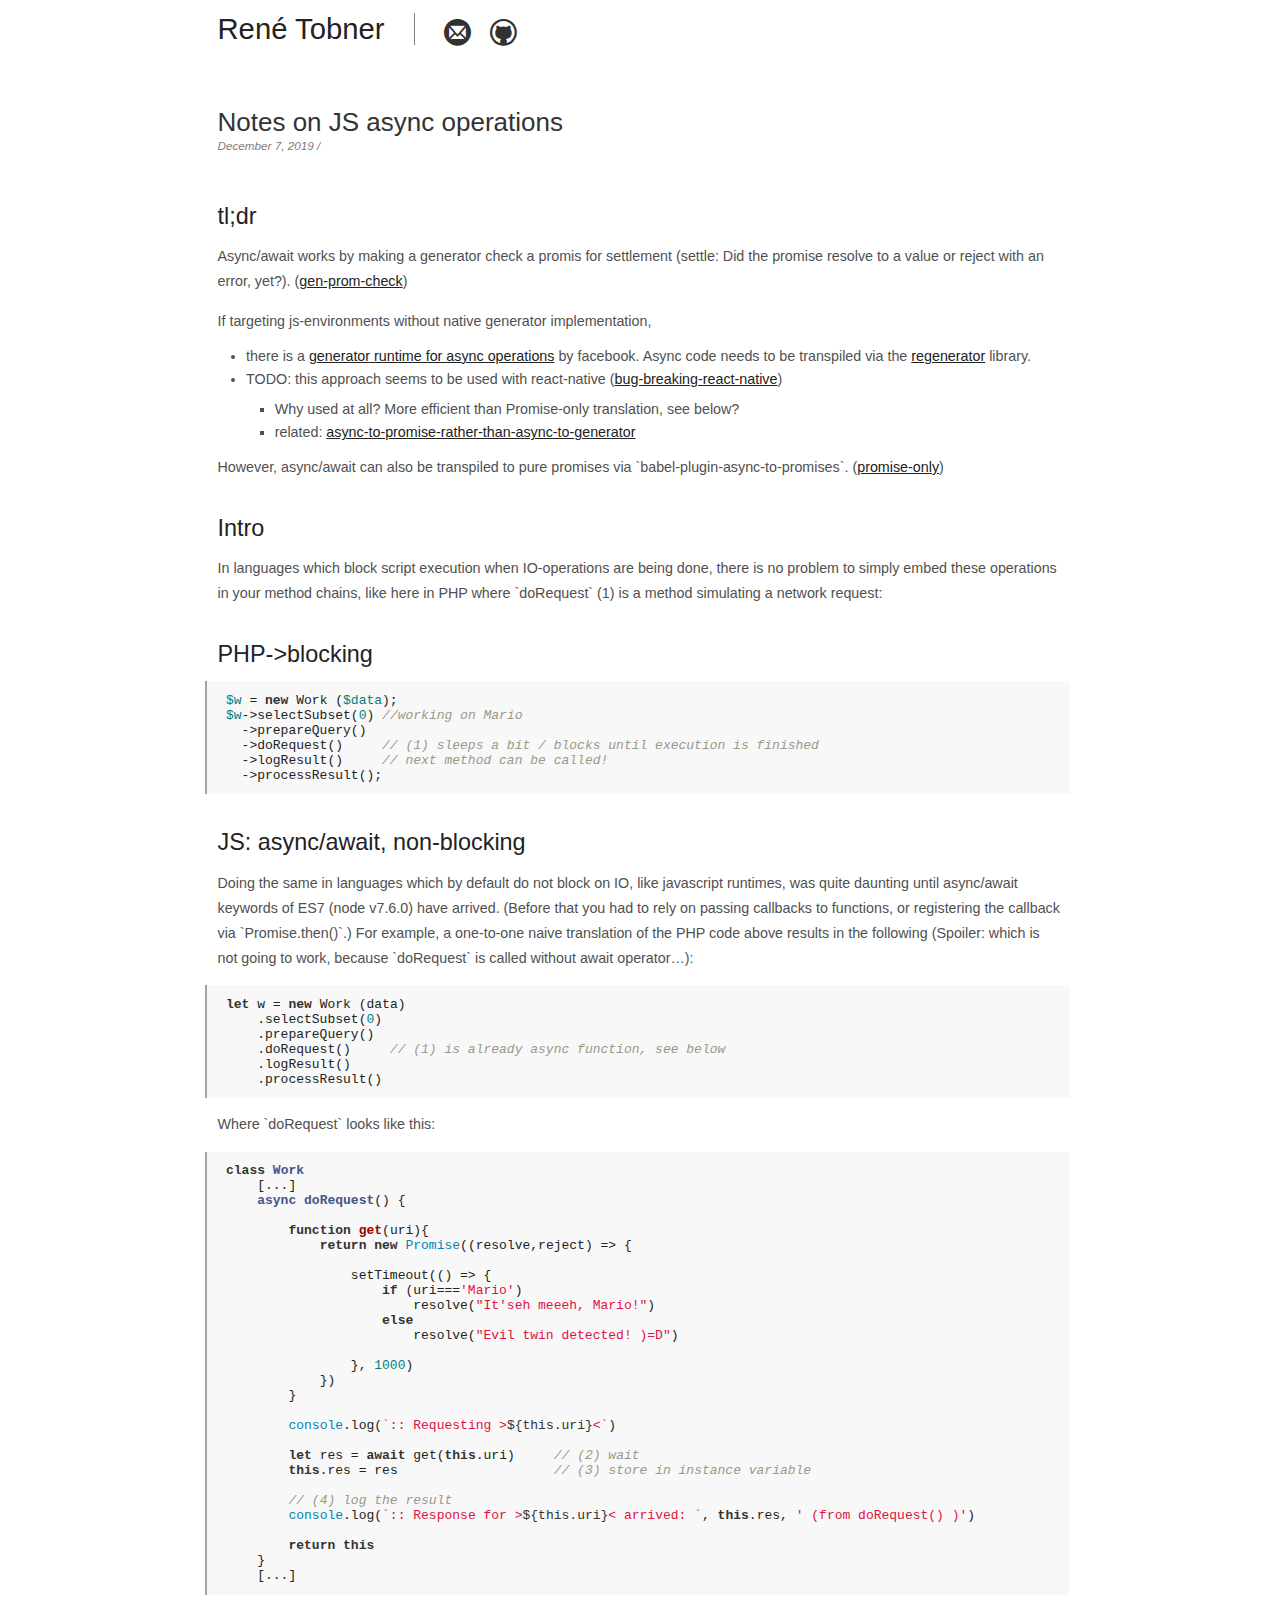
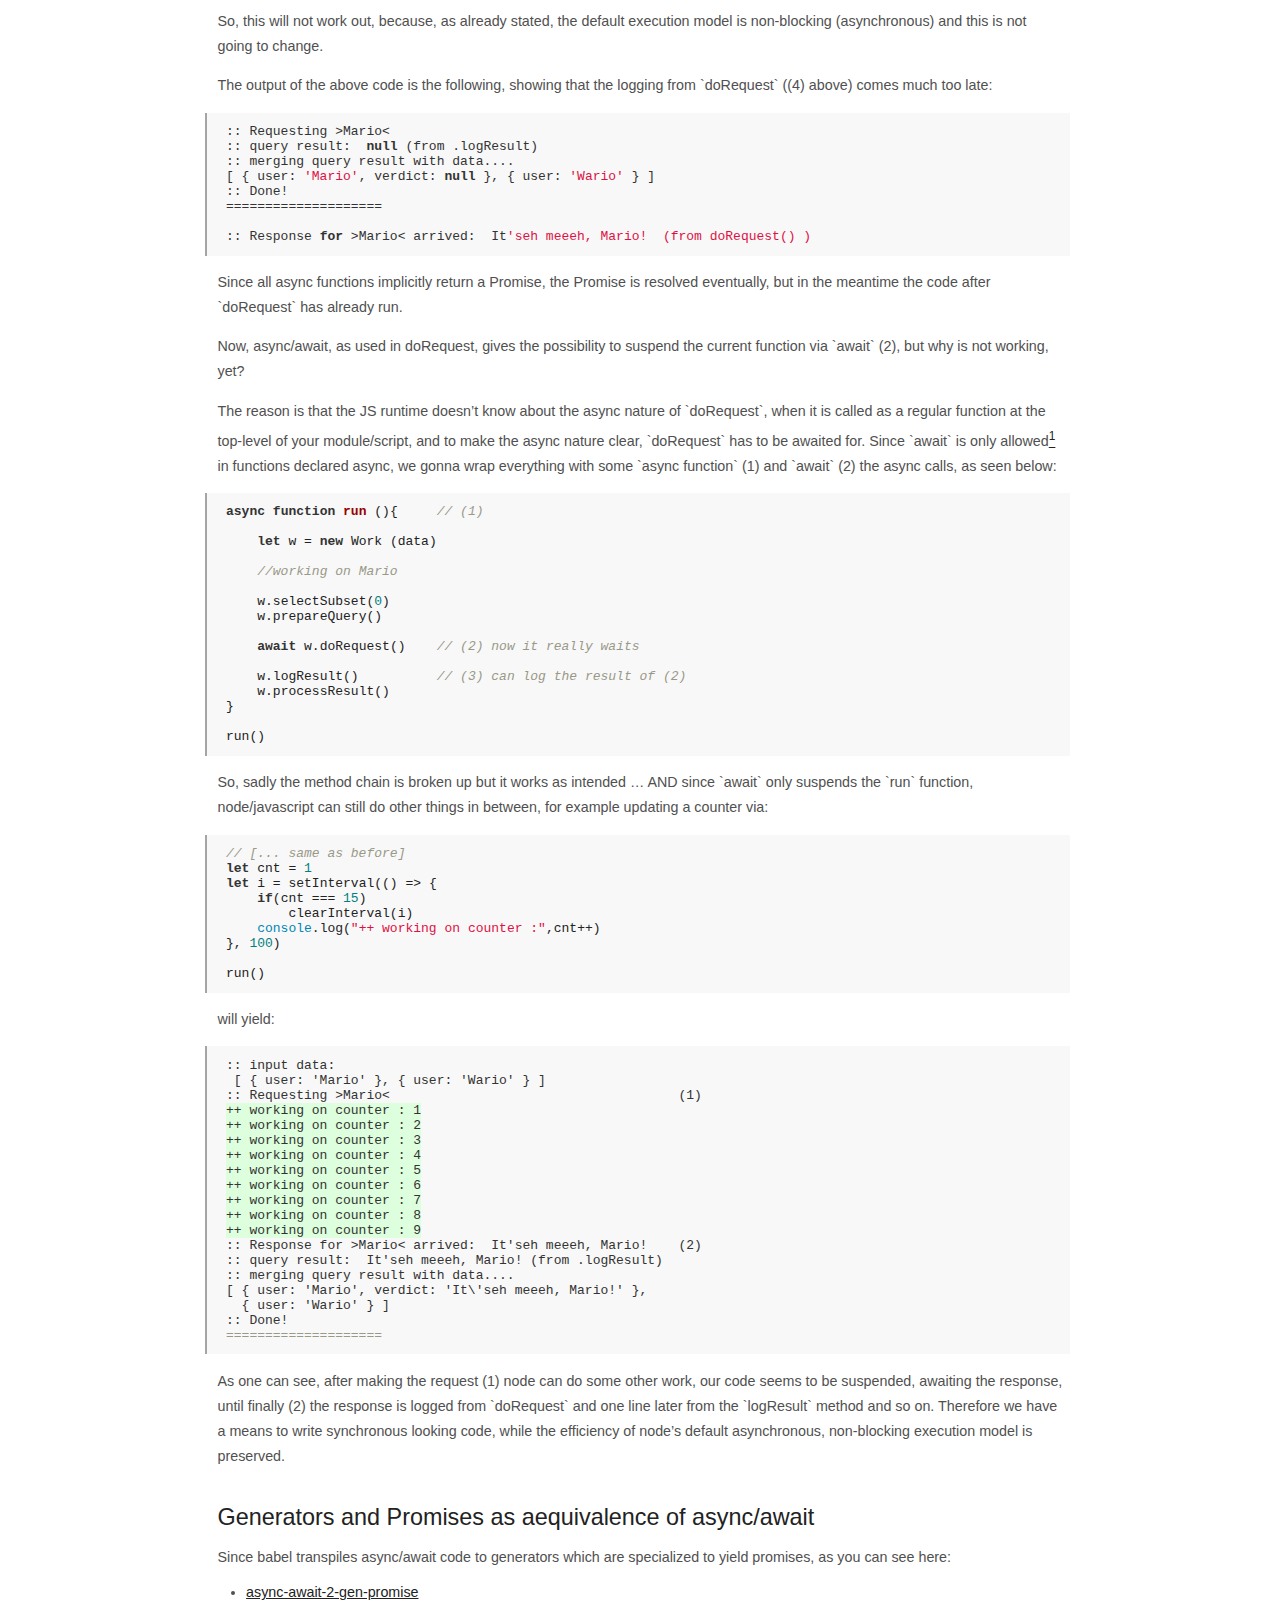
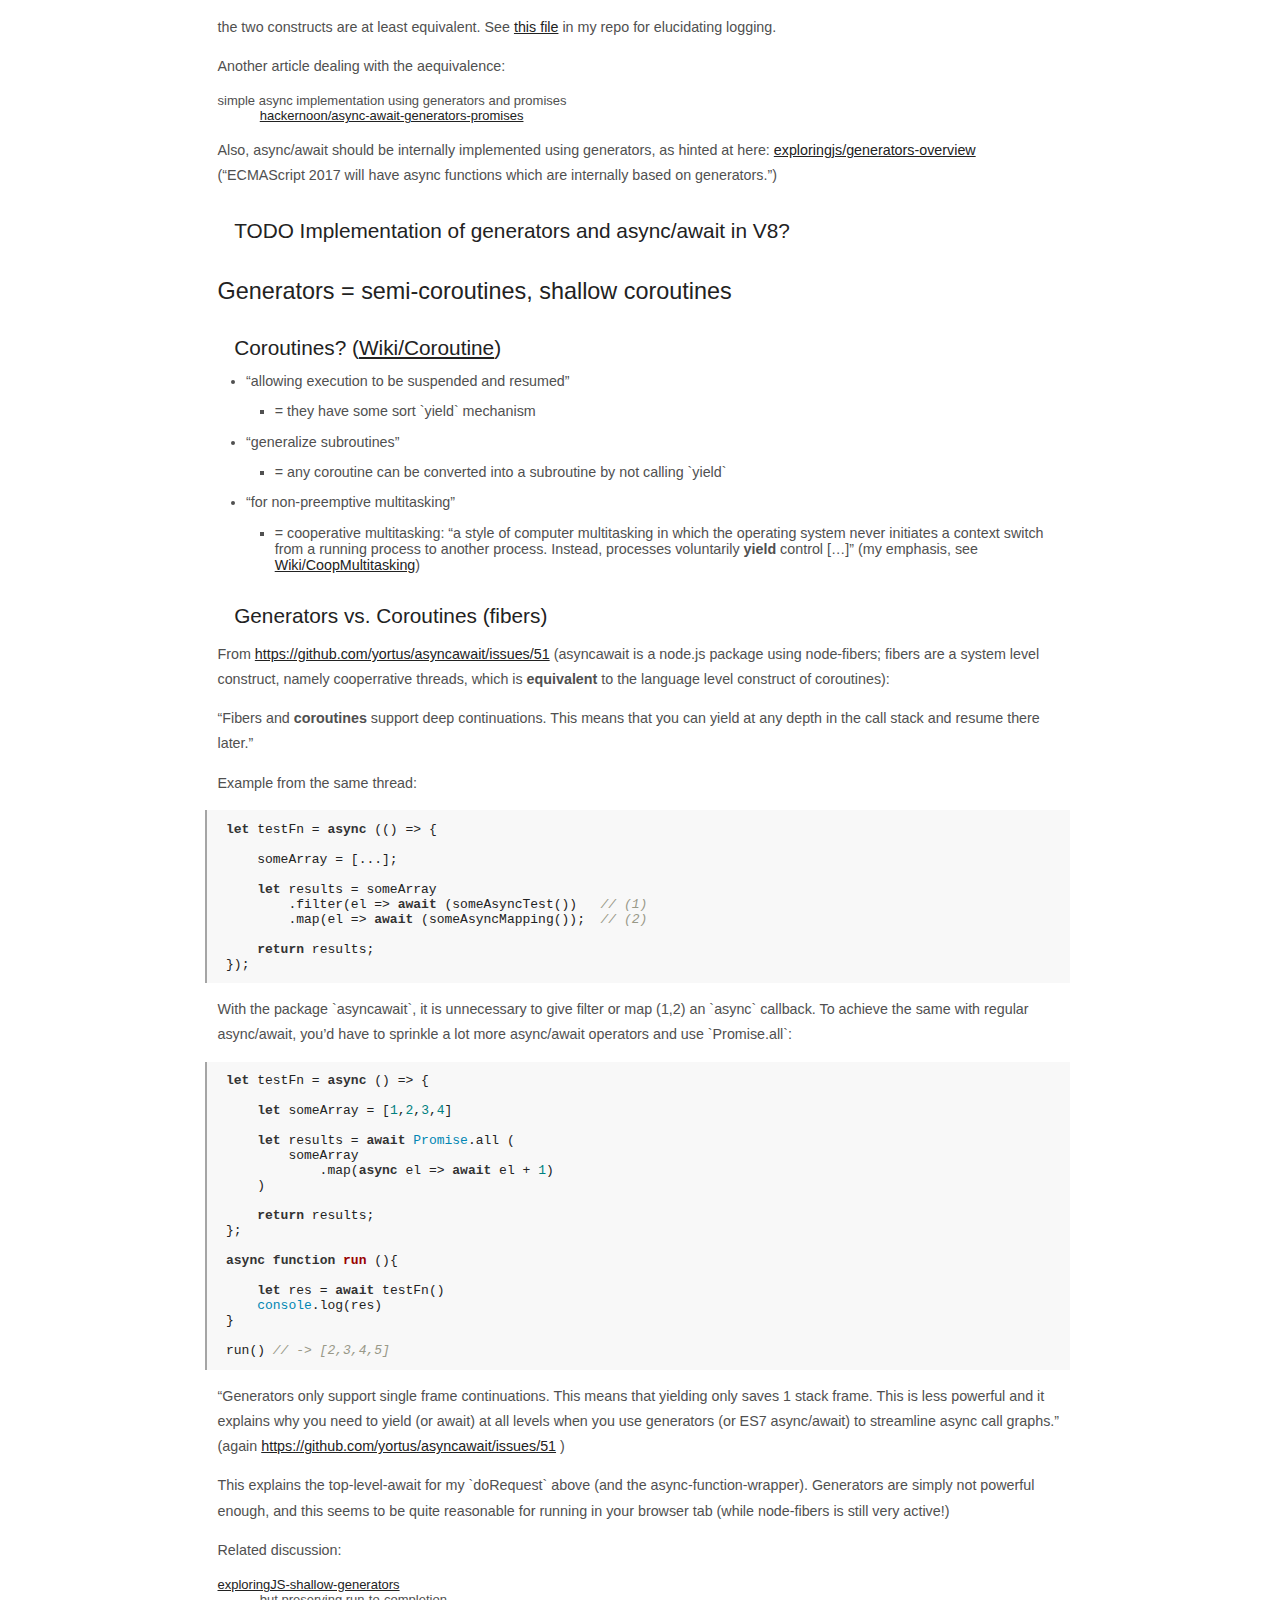
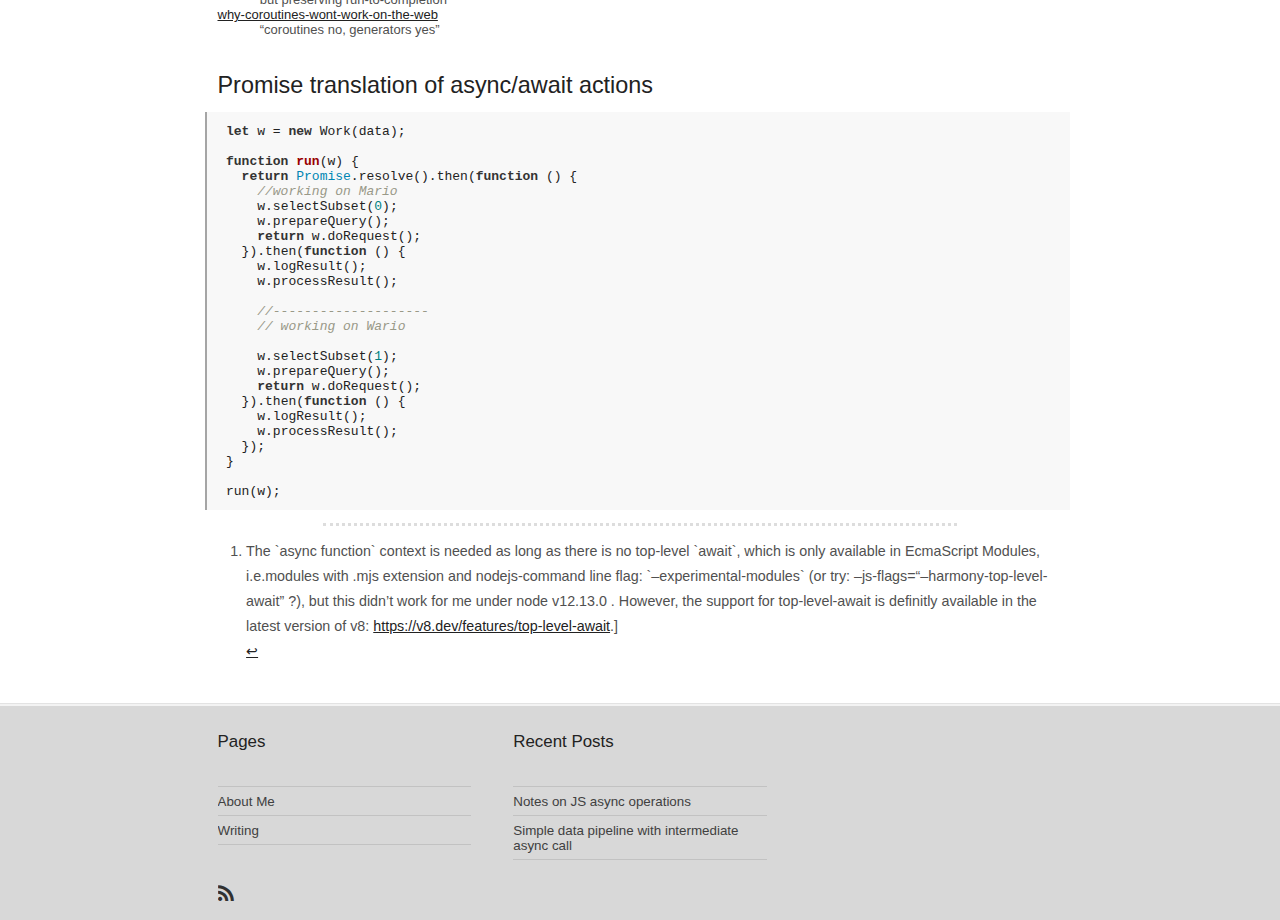
<file: 2019/12/07/js-async-compilation/index.html>
<!DOCTYPE html>
<html>
    <head>
        <meta charset="UTF-8" />
        <meta name="viewport" content="width=device-width, initial-scale=1">
        <title>Notes on JS async operations - René Tobner</title>
        <link rel="alternate" type="application/rss+xml" href="/rss.xml" />
        <link rel="stylesheet" type="text/css" href="/css/hemingway.css" />
        <link rel="stylesheet" type="text/css" href="/css/white.css" />
        <link rel="stylesheet" type="text/css" href="/css/icons.css" />
    </head>
    <body>
        <div id="header">
            <div class="inside nocontent">
                <div id="me"><h2><a href="/">René Tobner</a></h2></div>
                <div class="links">
                    <a id="email" class="toplink" target="_blank"><span class="icon-mail"></span></a>
                    <a href="http://github.com/salamynder/" class="toplink" target="_blank"><span class="icon-github"></span></a>
                </div>
                <!-- <div class="links top-search-icon"> -->
                <!--     <a href="/search.html" class="toplink"><span class="icon-search"></span></a> -->
                <!-- </div> -->
                <div class="clear"></div>
            </div>
        </div>

        <div id="primary">
    <div class="inside">
        <h1 class="title">Notes on JS async operations</h1>
        <div class="opacity08"><small>
                <i>December  7, 2019 / </i>
        </small></div>
        <br>
        <h1 id="tldr">tl;dr</h1>
<p>Async/await works by making a generator check a promis for settlement (settle: Did the promise resolve to a value or reject with an error, yet?). (<a href="#gen-prom-check">gen-prom-check</a>)</p>
<p>If targeting js-environments without native generator implementation,</p>
<ul>
<li>there is a <a href="https://www.npmjs.com/package/regenerator-runtime">generator runtime for async operations</a> by facebook. Async code needs to be transpiled via the <a href="https://github.com/facebook/regenerator">regenerator</a> library.</li>
<li>TODO: this approach seems to be used with react-native (<a href="https://github.com/facebook/regenerator/issues/375">bug-breaking-react-native</a>)
<ul>
<li>Why used at all? More efficient than Promise-only translation, see below?</li>
<li>related: <a href="https://github.com/babel/babel/issues/8121">async-to-promise-rather-than-async-to-generator</a></li>
</ul></li>
</ul>
<p>However, async/await can also be transpiled to pure promises via `babel-plugin-async-to-promises`. (<a href="#promise-only">promise-only</a>)</p>
<h1 id="intro">Intro</h1>
<p>In languages which block script execution when IO-operations are being done, there is no problem to simply embed these operations in your method chains, like here in PHP where `doRequest` (1) is a method simulating a network request:</p>
<h1 id="php-blocking">PHP-&gt;blocking</h1>
<div class="sourceCode" id="cb1"><pre class="sourceCode php"><code class="sourceCode php"><a class="sourceLine" id="cb1-1" title="1"><span class="kw">$w</span> = <span class="kw">new</span> Work <span class="ot">(</span><span class="kw">$data</span><span class="ot">);</span></a>
<a class="sourceLine" id="cb1-2" title="2"><span class="kw">$w</span>-&gt;selectSubset<span class="ot">(</span><span class="dv">0</span><span class="ot">)</span> <span class="co">//working on Mario</span></a>
<a class="sourceLine" id="cb1-3" title="3">  -&gt;prepareQuery<span class="ot">()</span></a>
<a class="sourceLine" id="cb1-4" title="4">  -&gt;doRequest<span class="ot">()</span>     <span class="co">// (1) sleeps a bit / blocks until execution is finished</span></a>
<a class="sourceLine" id="cb1-5" title="5">  -&gt;logResult<span class="ot">()</span>     <span class="co">// next method can be called!</span></a>
<a class="sourceLine" id="cb1-6" title="6">  -&gt;processResult<span class="ot">();</span></a></code></pre></div>
<h1 id="js-asyncawait-non-blocking">JS: async/await, non-blocking</h1>
<p>Doing the same in languages which by default do not block on IO, like javascript runtimes, was quite daunting until async/await keywords of ES7 (node v7.6.0) have arrived. (Before that you had to rely on passing callbacks to functions, or registering the callback via `Promise.then()`.) For example, a one-to-one naive translation of the PHP code above results in the following (Spoiler: which is not going to work, because `doRequest` is called without await operator…):</p>
<div class="sourceCode" id="cb2" data-org-language="js"><pre class="sourceCode javascript"><code class="sourceCode javascript"><a class="sourceLine" id="cb2-1" title="1"><span class="kw">let</span> w <span class="op">=</span> <span class="kw">new</span> <span class="at">Work</span> (data)</a>
<a class="sourceLine" id="cb2-2" title="2">    .<span class="at">selectSubset</span>(<span class="dv">0</span>)</a>
<a class="sourceLine" id="cb2-3" title="3">    .<span class="at">prepareQuery</span>()</a>
<a class="sourceLine" id="cb2-4" title="4">    .<span class="at">doRequest</span>()     <span class="co">// (1) is already async function, see below</span></a>
<a class="sourceLine" id="cb2-5" title="5">    .<span class="at">logResult</span>()</a>
<a class="sourceLine" id="cb2-6" title="6">    .<span class="at">processResult</span>()</a></code></pre></div>
<p>Where `doRequest` looks like this:</p>
<div class="sourceCode" id="cb3" data-org-language="js"><pre class="sourceCode javascript"><code class="sourceCode javascript"><a class="sourceLine" id="cb3-1" title="1"><span class="kw">class</span> Work</a>
<a class="sourceLine" id="cb3-2" title="2">    [...]</a>
<a class="sourceLine" id="cb3-3" title="3">    <span class="kw">async</span> <span class="at">doRequest</span>() <span class="op">{</span></a>
<a class="sourceLine" id="cb3-4" title="4"></a>
<a class="sourceLine" id="cb3-5" title="5">        <span class="kw">function</span> <span class="at">get</span>(uri)<span class="op">{</span></a>
<a class="sourceLine" id="cb3-6" title="6">            <span class="cf">return</span> <span class="kw">new</span> <span class="at">Promise</span>((resolve<span class="op">,</span>reject) <span class="kw">=&gt;</span> <span class="op">{</span></a>
<a class="sourceLine" id="cb3-7" title="7"></a>
<a class="sourceLine" id="cb3-8" title="8">                <span class="at">setTimeout</span>(() <span class="kw">=&gt;</span> <span class="op">{</span></a>
<a class="sourceLine" id="cb3-9" title="9">                    <span class="cf">if</span> (uri<span class="op">===</span><span class="st">'Mario'</span>)</a>
<a class="sourceLine" id="cb3-10" title="10">                        <span class="at">resolve</span>(<span class="st">&quot;It'seh meeeh, Mario!&quot;</span>)</a>
<a class="sourceLine" id="cb3-11" title="11">                    <span class="cf">else</span> </a>
<a class="sourceLine" id="cb3-12" title="12">                        <span class="at">resolve</span>(<span class="st">&quot;Evil twin detected! )=D&quot;</span>)</a>
<a class="sourceLine" id="cb3-13" title="13"></a>
<a class="sourceLine" id="cb3-14" title="14">                <span class="op">},</span> <span class="dv">1000</span>)</a>
<a class="sourceLine" id="cb3-15" title="15">            <span class="op">}</span>)</a>
<a class="sourceLine" id="cb3-16" title="16">        <span class="op">}</span></a>
<a class="sourceLine" id="cb3-17" title="17"></a>
<a class="sourceLine" id="cb3-18" title="18">        <span class="va">console</span>.<span class="at">log</span>(<span class="vs">`:: Requesting &gt;</span><span class="sc">${</span><span class="kw">this</span>.<span class="at">uri</span><span class="sc">}</span><span class="vs">&lt;`</span>)</a>
<a class="sourceLine" id="cb3-19" title="19"></a>
<a class="sourceLine" id="cb3-20" title="20">        <span class="kw">let</span> res <span class="op">=</span> <span class="cf">await</span> <span class="at">get</span>(<span class="kw">this</span>.<span class="at">uri</span>)     <span class="co">// (2) wait</span></a>
<a class="sourceLine" id="cb3-21" title="21">        <span class="kw">this</span>.<span class="at">res</span> <span class="op">=</span> res                    <span class="co">// (3) store in instance variable</span></a>
<a class="sourceLine" id="cb3-22" title="22"></a>
<a class="sourceLine" id="cb3-23" title="23">        <span class="co">// (4) log the result</span></a>
<a class="sourceLine" id="cb3-24" title="24">        <span class="va">console</span>.<span class="at">log</span>(<span class="vs">`:: Response for &gt;</span><span class="sc">${</span><span class="kw">this</span>.<span class="at">uri</span><span class="sc">}</span><span class="vs">&lt; arrived: `</span><span class="op">,</span> <span class="kw">this</span>.<span class="at">res</span><span class="op">,</span> <span class="st">' (from doRequest() )'</span>)</a>
<a class="sourceLine" id="cb3-25" title="25"></a>
<a class="sourceLine" id="cb3-26" title="26">        <span class="cf">return</span> <span class="kw">this</span></a>
<a class="sourceLine" id="cb3-27" title="27">    <span class="op">}</span></a>
<a class="sourceLine" id="cb3-28" title="28">    [...]</a></code></pre></div>
<p>So, this will not work out, because, as already stated, the default execution model is non-blocking (asynchronous) and this is not going to change.</p>
<p>The output of the above code is the following, showing that the logging from `doRequest` ((4) above) comes much too late:</p>
<pre class="example"><code>:: Requesting &gt;Mario&lt;
:: query result:  null (from .logResult)
:: merging query result with data....
[ { user: 'Mario', verdict: null }, { user: 'Wario' } ]
:: Done!
====================

:: Response for &gt;Mario&lt; arrived:  It'seh meeeh, Mario!  (from doRequest() )
</code></pre>
<p>Since all async functions implicitly return a Promise, the Promise is resolved eventually, but in the meantime the code after `doRequest` has already run.</p>
<p>Now, async/await, as used in doRequest, gives the possibility to suspend the current function via `await` (2), but why is not working, yet?</p>
<p><span id="async-context"></span></p>
<p>The reason is that the JS runtime doesn’t know about the async nature of `doRequest`, when it is called as a regular function at the top-level of your module/script, and to make the async nature clear, `doRequest` has to be awaited for. Since `await` is only allowed<a href="#fn1" class="footnote-ref" id="fnref1" role="doc-noteref"><sup>1</sup></a> in functions declared async, we gonna wrap everything with some `async function` (1) and `await` (2) the async calls, as seen below:</p>
<div class="sourceCode" id="cb5" data-org-language="js"><pre class="sourceCode javascript"><code class="sourceCode javascript"><a class="sourceLine" id="cb5-1" title="1"><span class="kw">async</span> <span class="kw">function</span> <span class="at">run</span> ()<span class="op">{</span>     <span class="co">// (1)</span></a>
<a class="sourceLine" id="cb5-2" title="2"></a>
<a class="sourceLine" id="cb5-3" title="3">    <span class="kw">let</span> w <span class="op">=</span> <span class="kw">new</span> <span class="at">Work</span> (data)</a>
<a class="sourceLine" id="cb5-4" title="4"></a>
<a class="sourceLine" id="cb5-5" title="5">    <span class="co">//working on Mario</span></a>
<a class="sourceLine" id="cb5-6" title="6"></a>
<a class="sourceLine" id="cb5-7" title="7">    <span class="va">w</span>.<span class="at">selectSubset</span>(<span class="dv">0</span>)</a>
<a class="sourceLine" id="cb5-8" title="8">    <span class="va">w</span>.<span class="at">prepareQuery</span>()</a>
<a class="sourceLine" id="cb5-9" title="9"></a>
<a class="sourceLine" id="cb5-10" title="10">    <span class="cf">await</span> <span class="va">w</span>.<span class="at">doRequest</span>()    <span class="co">// (2) now it really waits</span></a>
<a class="sourceLine" id="cb5-11" title="11"></a>
<a class="sourceLine" id="cb5-12" title="12">    <span class="va">w</span>.<span class="at">logResult</span>()          <span class="co">// (3) can log the result of (2)</span></a>
<a class="sourceLine" id="cb5-13" title="13">    <span class="va">w</span>.<span class="at">processResult</span>()</a>
<a class="sourceLine" id="cb5-14" title="14"><span class="op">}</span></a>
<a class="sourceLine" id="cb5-15" title="15"></a>
<a class="sourceLine" id="cb5-16" title="16"><span class="at">run</span>()</a></code></pre></div>
<p>So, sadly the method chain is broken up but it works as intended … AND since `await` only suspends the `run` function, node/javascript can still do other things in between, for example updating a counter via:</p>
<div class="sourceCode" id="cb6" data-org-language="js"><pre class="sourceCode javascript"><code class="sourceCode javascript"><a class="sourceLine" id="cb6-1" title="1"><span class="co">// [... same as before]</span></a>
<a class="sourceLine" id="cb6-2" title="2"><span class="kw">let</span> cnt <span class="op">=</span> <span class="dv">1</span></a>
<a class="sourceLine" id="cb6-3" title="3"><span class="kw">let</span> i <span class="op">=</span> <span class="at">setInterval</span>(() <span class="kw">=&gt;</span> <span class="op">{</span></a>
<a class="sourceLine" id="cb6-4" title="4">    <span class="cf">if</span>(cnt <span class="op">===</span> <span class="dv">15</span>)</a>
<a class="sourceLine" id="cb6-5" title="5">        <span class="at">clearInterval</span>(i)</a>
<a class="sourceLine" id="cb6-6" title="6">    <span class="va">console</span>.<span class="at">log</span>(<span class="st">&quot;++ working on counter :&quot;</span><span class="op">,</span>cnt<span class="op">++</span>)</a>
<a class="sourceLine" id="cb6-7" title="7"><span class="op">},</span> <span class="dv">100</span>)</a>
<a class="sourceLine" id="cb6-8" title="8"></a>
<a class="sourceLine" id="cb6-9" title="9"><span class="at">run</span>()</a></code></pre></div>
<p>will yield:</p>
<pre class="example"><code>:: input data: 
 [ { user: 'Mario' }, { user: 'Wario' } ]
:: Requesting &gt;Mario&lt;                                     (1)
++ working on counter : 1
++ working on counter : 2
++ working on counter : 3
++ working on counter : 4
++ working on counter : 5
++ working on counter : 6
++ working on counter : 7
++ working on counter : 8
++ working on counter : 9
:: Response for &gt;Mario&lt; arrived:  It'seh meeeh, Mario!    (2)
:: query result:  It'seh meeeh, Mario! (from .logResult)
:: merging query result with data....
[ { user: 'Mario', verdict: 'It\'seh meeeh, Mario!' },
  { user: 'Wario' } ]
:: Done!
====================
</code></pre>
<p>As one can see, after making the request (1) node can do some other work, our code seems to be suspended, awaiting the response, until finally (2) the response is logged from `doRequest` and one line later from the `logResult` method and so on. Therefore we have a means to write synchronous looking code, while the efficiency of node’s default asynchronous, non-blocking execution model is preserved.</p>
<p><span id="gen-prom-check"></span></p>
<h1 id="generators-and-promises-as-aequivalence-of-asyncawait">Generators and Promises as aequivalence of async/await</h1>
<p>Since babel transpiles async/await code to generators which are specialized to yield promises, as you can see here:</p>
<ul>
<li><a href="https://babeljs.io/repl/#?babili%3Dfalse&amp;browsers%3D&amp;build%3D&amp;builtIns%3Dfalse&amp;spec%3Dfalse&amp;loose%3Dfalse&amp;code_lz%3DIYZwngdgxgBAZgV2gFwJYHsIwDboOYBiApslABYAUCATtgJQwDeAUDDMtWE62zFJiGQxqREAAcBRGAF4YwAO7BUQuCXJVadANw82_CCHTYiAOlx4KCpUJHjJJ5EQAeyCnW08AvjyjBSZGAoiamoGFl4-ASNTcwoAclV_eCVjABM4gBoYYNCdNm9PIA&amp;debug%3Dfalse&amp;forceAllTransforms%3Dfalse&amp;shippedProposals%3Dfalse&amp;circleciRepo%3D&amp;evaluate%3Dtrue&amp;fileSize%3Dfalse&amp;timeTravel%3Dfalse&amp;sourceType%3Dmodule&amp;lineWrap%3Dfalse&amp;presets%3Des2017&amp;prettier%3Dfalse&amp;targets%3D&amp;version%3D7.7.4&amp;externalPlugins%3D">async-await-2-gen-promise</a></li>
</ul>
<p>the two constructs are at least equivalent. See <a href="https://github.com/salamynder/simple-async-data-pipeline/blob/289b5dd/async-to-generator.js">this file</a> in my repo for elucidating logging.</p>
<p>Another article dealing with the aequivalence:</p>
<dl>
<dt>simple async implementation using generators and promises</dt>
<dd><a href="https://hackernoon.com/async-await-generators-promises-51f1a6ceede2">hackernoon/async-await-generators-promises</a>
</dd>
</dl>
<p>Also, async/await should be internally implemented using generators, as hinted at here: <a href="https://exploringjs.com/es6/ch_generators.html#sec_overview-generators">exploringjs/generators-overview</a> (“ECMAScript 2017 will have async functions which are internally based on generators.”)</p>
<h2 id="implementation-of-generators-and-asyncawait-in-v8"><span class="todo TODO">TODO</span> Implementation of generators and async/await in V8?</h2>
<h1 id="generators-semi-coroutines-shallow-coroutines">Generators = semi-coroutines, shallow coroutines</h1>
<h2 id="coroutines-wikicoroutine">Coroutines? (<a href="https://en.wikipedia.org/wiki/Coroutine">Wiki/Coroutine</a>)</h2>
<ul>
<li>“allowing execution to be suspended and resumed”
<ul>
<li>= they have some sort `yield` mechanism</li>
</ul></li>
<li>“generalize subroutines”
<ul>
<li>= any coroutine can be converted into a subroutine by not calling `yield`</li>
</ul></li>
<li>“for non-preemptive multitasking”
<ul>
<li>= cooperative multitasking: “a style of computer multitasking in which the operating system never initiates a context switch from a running process to another process. Instead, processes voluntarily <strong>yield</strong> control […]” (my emphasis, see <a href="https://en.wikipedia.org/wiki/Cooperative_multitasking">Wiki/CoopMultitasking</a>)</li>
</ul></li>
</ul>
<h2 id="generators-vs.-coroutines-fibers">Generators vs. Coroutines (fibers)</h2>
<p>From <a href="https://github.com/yortus/asyncawait/issues/51">https://github.com/yortus/asyncawait/issues/51</a> (asyncawait is a node.js package using node-fibers; fibers are a system level construct, namely cooperrative threads, which is <strong>equivalent</strong> to the language level construct of coroutines):</p>
<p>“Fibers and <strong>coroutines</strong> support deep continuations. This means that you can yield at any depth in the call stack and resume there later.”</p>
<p>Example from the same thread:</p>
<div class="sourceCode" id="cb8" data-org-language="js"><pre class="sourceCode javascript"><code class="sourceCode javascript"><a class="sourceLine" id="cb8-1" title="1"><span class="kw">let</span> testFn <span class="op">=</span> <span class="kw">async</span> (() <span class="kw">=&gt;</span> <span class="op">{</span></a>
<a class="sourceLine" id="cb8-2" title="2"></a>
<a class="sourceLine" id="cb8-3" title="3">    someArray <span class="op">=</span> [...]<span class="op">;</span></a>
<a class="sourceLine" id="cb8-4" title="4"></a>
<a class="sourceLine" id="cb8-5" title="5">    <span class="kw">let</span> results <span class="op">=</span> someArray</a>
<a class="sourceLine" id="cb8-6" title="6">        .<span class="at">filter</span>(el <span class="kw">=&gt;</span> <span class="cf">await</span> (<span class="at">someAsyncTest</span>())   <span class="co">// (1)</span></a>
<a class="sourceLine" id="cb8-7" title="7">        .<span class="at">map</span>(el <span class="kw">=&gt;</span> <span class="cf">await</span> (<span class="at">someAsyncMapping</span>())<span class="op">;</span>  <span class="co">// (2)</span></a>
<a class="sourceLine" id="cb8-8" title="8"></a>
<a class="sourceLine" id="cb8-9" title="9">    <span class="cf">return</span> results<span class="op">;</span></a>
<a class="sourceLine" id="cb8-10" title="10"><span class="op">}</span>)<span class="op">;</span></a></code></pre></div>
<p>With the package `asyncawait`, it is unnecessary to give filter or map (1,2) an `async` callback. To achieve the same with regular async/await, you’d have to sprinkle a lot more async/await operators and use `Promise.all`:</p>
<div class="sourceCode" id="cb9" data-org-language="js"><pre class="sourceCode javascript"><code class="sourceCode javascript"><a class="sourceLine" id="cb9-1" title="1"><span class="kw">let</span> testFn <span class="op">=</span> <span class="kw">async</span> () <span class="kw">=&gt;</span> <span class="op">{</span></a>
<a class="sourceLine" id="cb9-2" title="2"></a>
<a class="sourceLine" id="cb9-3" title="3">    <span class="kw">let</span> someArray <span class="op">=</span> [<span class="dv">1</span><span class="op">,</span><span class="dv">2</span><span class="op">,</span><span class="dv">3</span><span class="op">,</span><span class="dv">4</span>]</a>
<a class="sourceLine" id="cb9-4" title="4"></a>
<a class="sourceLine" id="cb9-5" title="5">    <span class="kw">let</span> results <span class="op">=</span> <span class="cf">await</span> <span class="va">Promise</span>.<span class="at">all</span> (</a>
<a class="sourceLine" id="cb9-6" title="6">        someArray</a>
<a class="sourceLine" id="cb9-7" title="7">            .<span class="at">map</span>(<span class="kw">async</span> el <span class="kw">=&gt;</span> <span class="cf">await</span> el <span class="op">+</span> <span class="dv">1</span>)</a>
<a class="sourceLine" id="cb9-8" title="8">    )</a>
<a class="sourceLine" id="cb9-9" title="9"></a>
<a class="sourceLine" id="cb9-10" title="10">    <span class="cf">return</span> results<span class="op">;</span></a>
<a class="sourceLine" id="cb9-11" title="11"><span class="op">};</span></a>
<a class="sourceLine" id="cb9-12" title="12"></a>
<a class="sourceLine" id="cb9-13" title="13"><span class="kw">async</span> <span class="kw">function</span> <span class="at">run</span> ()<span class="op">{</span></a>
<a class="sourceLine" id="cb9-14" title="14"></a>
<a class="sourceLine" id="cb9-15" title="15">    <span class="kw">let</span> res <span class="op">=</span> <span class="cf">await</span> <span class="at">testFn</span>()</a>
<a class="sourceLine" id="cb9-16" title="16">    <span class="va">console</span>.<span class="at">log</span>(res)</a>
<a class="sourceLine" id="cb9-17" title="17"><span class="op">}</span></a>
<a class="sourceLine" id="cb9-18" title="18"></a>
<a class="sourceLine" id="cb9-19" title="19"><span class="at">run</span>() <span class="co">// -&gt; [2,3,4,5]</span></a></code></pre></div>
<p>“Generators only support single frame continuations. This means that yielding only saves 1 stack frame. This is less powerful and it explains why you need to yield (or await) at all levels when you use generators (or ES7 async/await) to streamline async call graphs.” (again <a href="https://github.com/yortus/asyncawait/issues/51">https://github.com/yortus/asyncawait/issues/51</a> )</p>
<p>This explains the top-level-await for my `doRequest` above (and the async-function-wrapper). Generators are simply not powerful enough, and this seems to be quite reasonable for running in your browser tab (while node-fibers is still very active!)</p>
<p>Related discussion:</p>
<dl>
<dt><a href="https://exploringjs.com/es6/ch_generators.html#sec_generators-are-shallow">exploringJS-shallow-generators</a></dt>
<dd>but preserving run-to-completion
</dd>
<dt><a href="http://calculist.org/blog/2011/12/14/why-coroutines-wont-work-on-the-web/">why-coroutines-wont-work-on-the-web</a></dt>
<dd>“coroutines no, generators yes”
</dd>
</dl>
<h1 id="promise-translation-of-asyncawait-actions">Promise translation of async/await actions</h1>
<div class="sourceCode" id="cb10" data-org-language="js"><pre class="sourceCode javascript"><code class="sourceCode javascript"><a class="sourceLine" id="cb10-1" title="1"><span class="kw">let</span> w <span class="op">=</span> <span class="kw">new</span> <span class="at">Work</span>(data)<span class="op">;</span></a>
<a class="sourceLine" id="cb10-2" title="2"></a>
<a class="sourceLine" id="cb10-3" title="3"><span class="kw">function</span> <span class="at">run</span>(w) <span class="op">{</span></a>
<a class="sourceLine" id="cb10-4" title="4">  <span class="cf">return</span> <span class="va">Promise</span>.<span class="at">resolve</span>().<span class="at">then</span>(<span class="kw">function</span> () <span class="op">{</span></a>
<a class="sourceLine" id="cb10-5" title="5">    <span class="co">//working on Mario</span></a>
<a class="sourceLine" id="cb10-6" title="6">    <span class="va">w</span>.<span class="at">selectSubset</span>(<span class="dv">0</span>)<span class="op">;</span></a>
<a class="sourceLine" id="cb10-7" title="7">    <span class="va">w</span>.<span class="at">prepareQuery</span>()<span class="op">;</span></a>
<a class="sourceLine" id="cb10-8" title="8">    <span class="cf">return</span> <span class="va">w</span>.<span class="at">doRequest</span>()<span class="op">;</span></a>
<a class="sourceLine" id="cb10-9" title="9">  <span class="op">}</span>).<span class="at">then</span>(<span class="kw">function</span> () <span class="op">{</span></a>
<a class="sourceLine" id="cb10-10" title="10">    <span class="va">w</span>.<span class="at">logResult</span>()<span class="op">;</span></a>
<a class="sourceLine" id="cb10-11" title="11">    <span class="va">w</span>.<span class="at">processResult</span>()<span class="op">;</span></a>
<a class="sourceLine" id="cb10-12" title="12"></a>
<a class="sourceLine" id="cb10-13" title="13">    <span class="co">//--------------------</span></a>
<a class="sourceLine" id="cb10-14" title="14">    <span class="co">// working on Wario</span></a>
<a class="sourceLine" id="cb10-15" title="15"></a>
<a class="sourceLine" id="cb10-16" title="16">    <span class="va">w</span>.<span class="at">selectSubset</span>(<span class="dv">1</span>)<span class="op">;</span></a>
<a class="sourceLine" id="cb10-17" title="17">    <span class="va">w</span>.<span class="at">prepareQuery</span>()<span class="op">;</span></a>
<a class="sourceLine" id="cb10-18" title="18">    <span class="cf">return</span> <span class="va">w</span>.<span class="at">doRequest</span>()<span class="op">;</span></a>
<a class="sourceLine" id="cb10-19" title="19">  <span class="op">}</span>).<span class="at">then</span>(<span class="kw">function</span> () <span class="op">{</span></a>
<a class="sourceLine" id="cb10-20" title="20">    <span class="va">w</span>.<span class="at">logResult</span>()<span class="op">;</span></a>
<a class="sourceLine" id="cb10-21" title="21">    <span class="va">w</span>.<span class="at">processResult</span>()<span class="op">;</span></a>
<a class="sourceLine" id="cb10-22" title="22">  <span class="op">}</span>)<span class="op">;</span></a>
<a class="sourceLine" id="cb10-23" title="23"><span class="op">}</span></a>
<a class="sourceLine" id="cb10-24" title="24"></a>
<a class="sourceLine" id="cb10-25" title="25"><span class="at">run</span>(w)<span class="op">;</span></a></code></pre></div>
<section class="footnotes" role="doc-endnotes">
<hr />
<ol>
<li id="fn1" role="doc-endnote"><p>The `async function` context is needed as long as there is no top-level `await`, which is only available in EcmaScript Modules, i.e.modules with .mjs extension and nodejs-command line flag: `–experimental-modules` (or try: –js-flags=“–harmony-top-level-await” ?), but this didn’t work for me under node v12.13.0 . However, the support for top-level-await is definitly available in the latest version of v8: <a href="https://v8.dev/features/top-level-await">https://v8.dev/features/top-level-await</a>.]</p>
<p><span id="promise-only"></span><a href="#fnref1" class="footnote-back" role="doc-backlink">↩</a></p></li>
</ol>
</section>
    </div>
</div>

<hr class="hide">

<div id="secondary">
    <div class="inside">
        <div id="disqus_thread"></div>
        <script type="text/javascript">
            /* * * CONFIGURATION VARIABLES: EDIT BEFORE PASTING INTO YOUR WEBPAGE * * */
            var disqus_shortname = 'salamynder'; // required: replace example with your forum shortname

            /* * * DON'T EDIT BELOW THIS LINE * * */
            (function() {
                var dsq = document.createElement('script'); dsq.type = 'text/javascript'; dsq.async = true;
                dsq.src = '//' + disqus_shortname + '.disqus.com/embed.js';
                (document.getElementsByTagName('head')[0] || document.getElementsByTagName('body')[0]).appendChild(dsq);
            })
            //();
        </script>
        <noscript>Please enable JavaScript to view the <a href="http://disqus.com/?ref_noscript">comments powered by Disqus.</a></noscript>
    </div>
</div>
<hr class="hide">


        <div id="ancillary">
            <div class="inside nocontent">
                <div class="block first">
                    <div class="widget">
                        <h2>Pages</h2>
                        <div class="menu-pages-container">
                            <ul id="menu-pages" class="menu">
                                <li class="menu-item menu-item-type-post_type menu-item-object-page"><a href="/about-me/">About Me</a></li>
                                <li class="menu-item menu-item-type-post_type menu-item-object-page"><a href="/blog/page/1/">Writing</a></li>
                            </ul>
                        </div>
                    </div>


                    <div class="widget">
                        <br>
                        <a href="/rss.xml" class="toplink feed" target="_blank"><span class="icon-feed"></span></a>
                    </div>
                </div>

                <div class="block second">
                    <div class="widget">
                        <h2>Recent Posts</h2>
                        <ul>
                            <li><a href="/2019/12/07/js-async-compilation/" title="Notes on JS async operations">Notes on JS async operations</a></li>
<li><a href="/2019/11/16/nodejs-simple-data-pipeline-with-async-call/" title="Simple data pipeline with intermediate async call">Simple data pipeline with intermediate async call</a></li>

                        </ul>
                    </div>
                    <!-- <div class="widget"> -->
                    <!--     <div class="textwidget"> -->
                    <!--         <a href="/blog/page/2/" class="readmore">more...</a> -->
                    <!--     </div> -->
                    <!-- </div> -->
                </div>

                <div class="clear"></div>
            </div>
        </div>
        <hr class="hide">
        <br class="clear">
        <noscript id="deferred-styles">
            <link rel="stylesheet" type="text/css" href="/files/highlight.js/styles/github.min.css">
        </noscript>
        <script>
            var loadDeferredStyles = function() {
                var addStylesNode = document.getElementById("deferred-styles");
                var replacement = document.createElement("div");
                replacement.innerHTML = addStylesNode.textContent;
                document.body.appendChild(replacement)
                    addStylesNode.parentElement.removeChild(addStylesNode);
            };
            var raf = requestAnimationFrame || mozRequestAnimationFrame ||
            webkitRequestAnimationFrame || msRequestAnimationFrame;
            if (raf) raf(function() { window.setTimeout(loadDeferredStyles, 0); });
            else window.addEventListener('load', loadDeferredStyles);
        </script>
    </body>
    <script>
        function hljsLoaded() {
            hljs.initHighlightingOnLoad();
        }
    </script>
    <script async src="/files/highlight.js/highlight.pack.js" onload="hljsLoaded();"></script>
    <script async src="/files/main.js"></script>
</html>
</file>
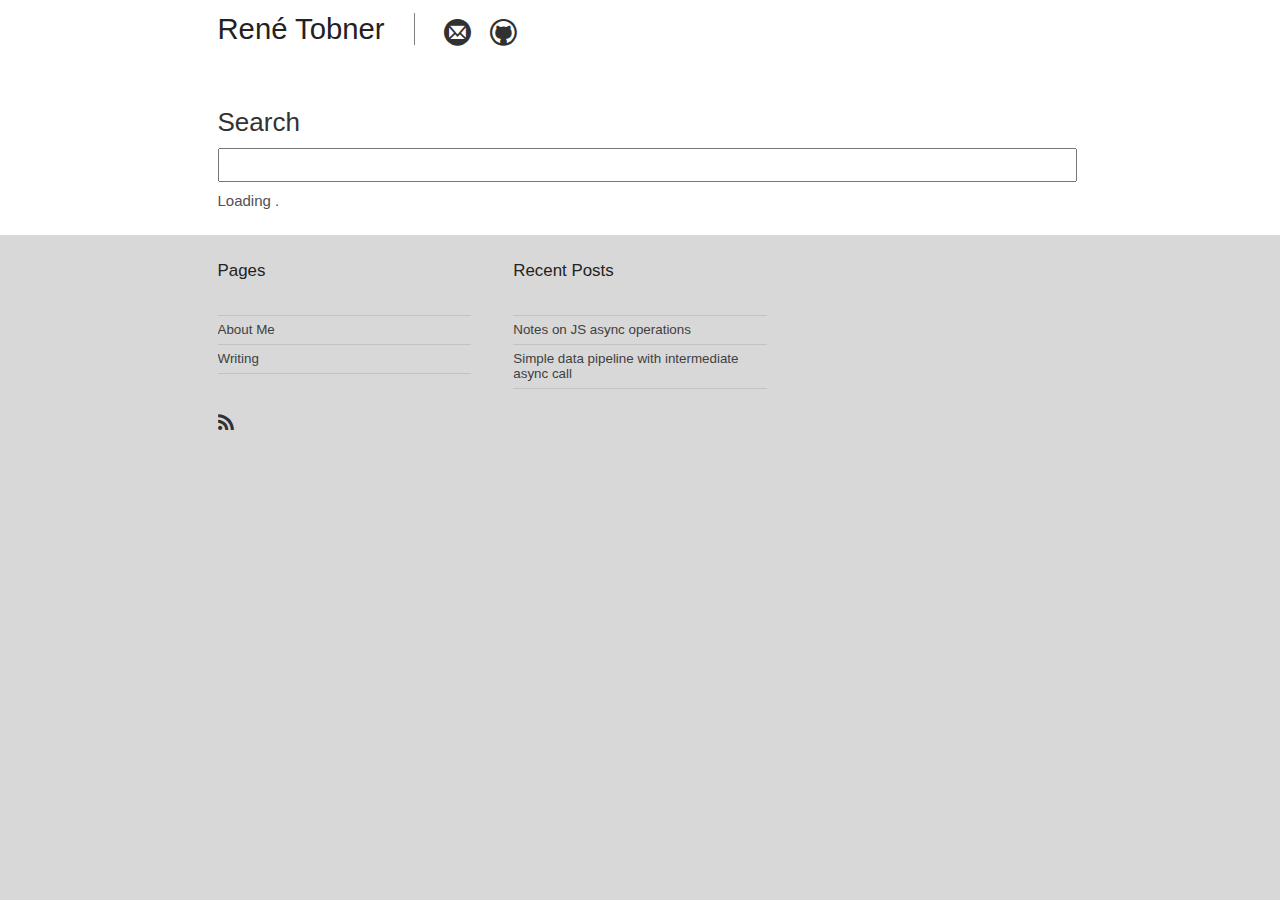
<file: search.html>
<!DOCTYPE html>
<html>
    <head>
        <meta charset="UTF-8" />
        <meta name="viewport" content="width=device-width, initial-scale=1">
        <title>Search - René Tobner</title>
        <link rel="alternate" type="application/rss+xml" href="/rss.xml" />
        <link rel="stylesheet" type="text/css" href="/css/hemingway.css" />
        <link rel="stylesheet" type="text/css" href="/css/white.css" />
        <link rel="stylesheet" type="text/css" href="/css/icons.css" />
    </head>
    <body>
        <div id="header">
            <div class="inside nocontent">
                <div id="me"><h2><a href="/">René Tobner</a></h2></div>
                <div class="links">
                    <a id="email" class="toplink" target="_blank"><span class="icon-mail"></span></a>
                    <a href="http://github.com/salamynder/" class="toplink" target="_blank"><span class="icon-github"></span></a>
                </div>
                <!-- <div class="links top-search-icon"> -->
                <!--     <a href="/search.html" class="toplink"><span class="icon-search"></span></a> -->
                <!-- </div> -->
                <div class="clear"></div>
            </div>
        </div>

        <div id="primary">
    <div class="inside">
        <h1 class="title">Search</h1>

        <form method="get" id="sform" action="/search.html">
<input type="text" id="q" value name="q" size="20" class="searchbox">
</form>
<div id="cse">
Loading
</div>
<script type="text/javascript">
  (function() {
    document.getElementById('q').value = decodeURIComponent(window.location.search.substring(3)).replace(/\+/g, ' ');
    var loadingDiv = document.getElementById('cse');
    var count = 0;
    var handle = setInterval(function() {
        var text = loadingDiv.innerHTML.substr(0, 8).trim();
        if (text === 'Loading') {
            if (count >= 3) {
                loadingDiv.innerHTML = 'Loading';
                count = 0;
            }
            else {
                loadingDiv.innerHTML = loadingDiv.innerHTML + ' .';
                count++;
            }
        }
        else {
            clearInterval(handle);
        }
    }, 500);
  })();
</script>
<script src="//www.google.com/jsapi" type="text/javascript"></script>
<script type="text/javascript"> 
  google.load('search', '1', {language : 'en', style : google.loader.themes.MINIMALIST});
  google.setOnLoadCallback(function() {
    var customSearchOptions = {};  var customSearchControl = new google.search.CustomSearchControl(
      '014002343956161213633:sxmdlmxxazq', customSearchOptions);
    customSearchControl.setResultSetSize(google.search.Search.FILTERED_CSE_RESULTSET);
    var options = new google.search.DrawOptions();
    options.enableSearchResultsOnly(); 
    customSearchControl.draw('cse', options);
    function parseParamsFromUrl() {
      var params = {};
      var parts = window.location.search.substr(1).split('\x26');
      for (var i = 0; i < parts.length; i++) {
        var keyValuePair = parts[i].split('=');
        var key = decodeURIComponent(keyValuePair[0]);
        params[key] = keyValuePair[1] ?
            decodeURIComponent(keyValuePair[1].replace(/\+/g, ' ')) :
            keyValuePair[1];
      }
      return params;
    }

    var urlParams = parseParamsFromUrl();
    var queryParamName = "q";
    if (urlParams[queryParamName]) {
      customSearchControl.execute(urlParams[queryParamName]);
    }
  }, true);
</script>
    </div>
</div>


        <div id="ancillary">
            <div class="inside nocontent">
                <div class="block first">
                    <div class="widget">
                        <h2>Pages</h2>
                        <div class="menu-pages-container">
                            <ul id="menu-pages" class="menu">
                                <li class="menu-item menu-item-type-post_type menu-item-object-page"><a href="/about-me/">About Me</a></li>
                                <li class="menu-item menu-item-type-post_type menu-item-object-page"><a href="/blog/page/1/">Writing</a></li>
                            </ul>
                        </div>
                    </div>


                    <div class="widget">
                        <br>
                        <a href="/rss.xml" class="toplink feed" target="_blank"><span class="icon-feed"></span></a>
                    </div>
                </div>

                <div class="block second">
                    <div class="widget">
                        <h2>Recent Posts</h2>
                        <ul>
                            <li><a href="/2019/12/07/js-async-compilation/" title="Notes on JS async operations">Notes on JS async operations</a></li>
<li><a href="/2019/11/16/nodejs-simple-data-pipeline-with-async-call/" title="Simple data pipeline with intermediate async call">Simple data pipeline with intermediate async call</a></li>

                        </ul>
                    </div>
                    <!-- <div class="widget"> -->
                    <!--     <div class="textwidget"> -->
                    <!--         <a href="/blog/page/2/" class="readmore">more...</a> -->
                    <!--     </div> -->
                    <!-- </div> -->
                </div>

                <div class="clear"></div>
            </div>
        </div>
        <hr class="hide">
        <br class="clear">
        <noscript id="deferred-styles">
            <link rel="stylesheet" type="text/css" href="/files/highlight.js/styles/github.min.css">
        </noscript>
        <script>
            var loadDeferredStyles = function() {
                var addStylesNode = document.getElementById("deferred-styles");
                var replacement = document.createElement("div");
                replacement.innerHTML = addStylesNode.textContent;
                document.body.appendChild(replacement)
                    addStylesNode.parentElement.removeChild(addStylesNode);
            };
            var raf = requestAnimationFrame || mozRequestAnimationFrame ||
            webkitRequestAnimationFrame || msRequestAnimationFrame;
            if (raf) raf(function() { window.setTimeout(loadDeferredStyles, 0); });
            else window.addEventListener('load', loadDeferredStyles);
        </script>
    </body>
    <script>
        function hljsLoaded() {
            hljs.initHighlightingOnLoad();
        }
    </script>
    <script async src="/files/highlight.js/highlight.pack.js" onload="hljsLoaded();"></script>
    <script async src="/files/main.js"></script>
</html>
</file>
<file: css/hemingway.css>
*{padding:0;margin:0}h1,h2,h3,h4,h5,h6,p,pre,blockquote,label,ul,ol,dl,fieldset,address{margin:1em 0}li,dd{margin-left:5%}fieldset{padding:.5em}select option{padding:0 5px}select,option{color:black}.hide,.print-logo,.close-button{display:none}.left{float:left}.right{float:right}.clear{clear:both;height:1px;font-size:1px;line-height:1px}a img{border:none}em{margin-right:0.2em}hr{border-width:0px 0px 3px;border-style:solid solid dotted;border-color:#DDDDDD;width:75%;margin:auto}.links a{font-size:2em;line-height:45px}.toplink{color:#313131;margin-right:15px;text-decoration:none}.toplink img{margin-top:-4px}.feed{font-size:1.2em}.textwidget a.underline{text-decoration:underline}.title{color:#333;font-size:2em;font-weight:normal;margin-top:1.3em}.story .title a{text-decoration:none}.story .navigation-link{text-decoration:none}.opacity08{opacity:0.8}.textright{text-align:right}.left-margin-40{margin-left:40px}body{background:#272727;color:#BFBFBF;font-size:13px;font-family:"Lucida Grande","Lucida Sans Unicode","Lucida Sans",Verdana,Arial,sans-serif;align:center}.inside{width:700px;min-width:65em;max-width:85em;margin:0 auto}a{color:#FFF}h1{color:#CCC;font-size:1.8em;font-weight:normal;margin:1.5em 0 0 0}h2{font-size:1.6em;color:#FFF;font-weight:normal;margin:1.5em 0 0 0.8em}h3{font-size:1.4em;color:#FFF;font-weight:normal;margin:1.5em 0 0 0.8em}p{font-size:1.1em;line-height:1.75em}#primary{word-break:break-word}#primary small a{color:#606060}#primary small{color:#606060}#primary ol li{font-size:1.1em;margin:0.5em 0 0.5em 2em}#primary ol li ol li,#primary ul li ol li{font-size:1.0em;margin:0.5em 0 0.5em 2em}#primary ul li{font-size:1.1em;margin:0.5em 0 0.5em 2em;list-style-type:disc}#primary ul li ul li,#primary ol li ul li{font-size:1.0em;margin:0.5em 0 0.5em 2em;list-style-type:square}#primary ul li ul li ul li{font-size:1.0em;margin:0.5em 0 0.5em 2em;list-style-type:circle}#primary ol li p,#primary ul li p{margin:0;font-size:1em}#primary ol li pre,#primary ul li pre{margin-top:0;margin-bottom:0;font-size:1em}blockquote{margin-left:1em;padding-top:0.2em;padding-right:0.2em;padding-left:1em;border-left:2px solid #CCC;color:#CCC;background:#F9F9F9}blockquote:before{color:#CCC;content:open-quote;font-size:4em;line-height:0.1em;margin-right:0.25em;vertical-align:-0.5em}blockquote p:first-of-type{display:inline}blockquote p{color:#505050}pre{width:100%;overflow:auto;padding:5px}table{width:100%;border-spacing:2px;margin:1.5em 0}table th,table td{padding:0.3em 0.75em}table th{background:#CCC;color:#000;text-align:left}table td{background:#333;color:#FFF}table caption{text-align:left;color:#FFF;margin-bottom:-1em;margin-top:1em}.rule{border-top:1px solid #CCC;height:1px;font-size:1px;line-height:1px;margin:1.5em 0}#header{background:#000}#header .inside{padding-top:1em;padding-bottom:1em}#header h2{font-size:2.25em;margin:0 0.5em 0 0;padding:0 0.5em 0.25em 0;float:left}#header h2 a{text-decoration:none}#header #me a{border-right:1px solid #808080;padding-right:1em}#header p{padding:1em 0;margin:0;line-height:1em}#header .links{float:left}#primary{background:#000;padding:1px 0 2em 0;color:#505050}#primary.onecol-stories .primary{float:left;width:50%}#primary.onecol-stories .secondary{float:right;width:40%;margin:0 0 0 10%}#primary.twocol-stories .story,.twocol-story{float:left;width:48%;margin:0 0 0 4%;display:inline}* html #primary.twocol-stories .story,.twocol-story{margin-left:2%}#primary.twocol-stories .first,* html #primary.twocol-stories .first{margin:0 0 0 0}.story h3{font-size:1.5em;margin:0 0 1.5em 0;font-weight:normal;color:#CCC}.story h3 a{color:#CCC;text-decoration:none}.story .details{margin:1em 0;text-align:right;border-top:1px solid #333;padding:0.5em 0;font-size:0.95em;color:#4D4D4D}.story .details .read-on{background:url(images/readon_black.gif) 100% 60% no-repeat;padding-right:20px}.story .details a{color:#4D4D4D;text-decoration:none}.story .details a:hover{color:#FFF}#primary .primary{float:right;width:65%}#primary .secondary{float:right;width:30%;margin-right:5%;padding-top:0.65em;display:inline}* html #primary .secondary{margin-right:4%}.secondary .featured p{border-bottom:1px solid #333333;border-top:1px solid #333333;padding:0.5em 0 0.6em 0;line-height:1.5em;margin:1em 0 0 0}.secondary .featured dl{margin:0 0;border-bottom:1px solid #333333;padding:0.5em 0 0.6em 0}.secondary dt{display:inline;margin:0;padding:0;color:#AAA}.secondary dd{display:inline;margin:0;padding:0}.secondary dd a{color:#808080}.secondary dd a:hover{color:#FFF}.single-post h1,.single-post h2{margin-top:0}.figure .caption{margin:0;font-size:0.8em}#secondary{background:#0C0C0C;padding:1px 2em;border-top:1px solid #1C1C1C}.comment-head{border-bottom:1px solid #1C1C1C;padding:0.8em 2em 1.0em 2em}.comment-head h2{font-size:1.5em;margin:0}.comment-head a{text-decoration:none;color:#868686}.comment-head .details{font-size:0.95em}ol#comments{list-style-type:none;margin:2em 0 0 -2em}ol#comments li{list-style-type:none;margin:2em 0 0 2em}ol#comments li .children li{margin-left:4em}ol#comments li .avatar{border:1px solid #222;padding:2px}#comments cite{float:left;width:31%;font-style:normal;text-align:right}* html #comments cite{width:30.6%}#comments cite span{display:block}#comments cite .author{font-size:1.2em}#comments cite .author a{text-decoration:none}#comments cite .admin-tools{margin:5px 0}#comments cite .admin-tools a{float:right;margin:0 5px;padding:0px 3px 3px;background:#666;border:1px solid #999;text-decoration:none}#primary .secondary .admin-tools{margin:1em 0}#preview{margin:1em 0;padding:0.5em;border:1px solid #333}#preview p{margin:1em 0 0 0}#errors{color:#FF0000;font-weight:bold}#comments .pingback cite .author{display:block;padding-top:68px;background:url(images/trackback_pingback.gif) 100% 0 no-repeat}#comments .content{float:left;width:60%;margin-left:1.9%;border-left:1px solid #868686;padding:0 0 0 2%}#comments .content p{margin:0 0 1em 0}#comments .content h3{margin:0;font-size:1em}.comment object,.comment embed{margin:1em 0}#respond{margin:5em 0 5em 35.4%;width:36em}#respond label{clear:right;font-size:10px}#respond input[type="text"]{float:left;margin-right:6px}#respond p{line-height:20px}#respond .comment-form-comment label,#respond .form-allowed-tags{display:none}#respond .required{font-size:10px;margin-left:5px;color:#ff4b33;font-weight:bold}#respond .subscribe-label{font-size:12px}#respond .comment-notes{font-size:11px}div#content.attachment div#respond div#comment-form{margin:5em 0;width:100%}div#content.attachment div#respond div#comment-form form#commentform input.submit{float:left}input.textfield{width:15em;margin:5px 0}#respond textarea{width:28em;height:10em;padding:0.25em;margin:5px 0;font-size:1.25em;font-family:Arial,Helvetica,sans-serif}label.text{position:relative;left:0.5em;top:-0.5em}#respond input#submit{float:right;margin:0;padding:0 0.5em}.formactions .spinner{float:right;margin:-8px -20px 0 0}#ancillary{padding:2em 0 0 0}#ancillary .block{float:left;width:30%;margin:0 0 0 5%;overflow:hidden}#ancillary .twice-length{width:65%}#ancillary .thrice-length{width:100%}* html #ancillary .block{margin:0 0 0 4%}#ancillary .first,* html #ancillary .first{clear:both;margin:0}#ancillary .textwidget,small{font-size:0.9em}#ancillary .block-separator{clear:both;height:2.5em}#ancillary .block h2,#ancillary .block h3{font-size:1.3em;margin:0 0 2em 0}#ancillary .block img{float:none;margin:0;padding:0}#ancillary .about-content li{margin-left:8%}ul.dates,ul.counts,ul.blogroll ul,ul.pages,.widget ul{list-style-type:none;margin:1.5em 0 2em 0;border-top:1px solid #3D3D3D}ul.dates li,ul.counts li,ul.blogroll ul li,ul.pages li,.widget ul li{list-style-type:none;margin:0;padding:0.5em 0;border-bottom:1px solid #3D3D3D}ul.dates .date{color:#858585;padding:0 1.5em 0 0}ul.counts .count{float:right;color:#858585}ul.dates a,ul.counts a,ul.blogroll a,ul.pages a,.widget ul a,a.readmore,.links{font-size:1.03em;color:#BFBFBF;text-decoration:none}ul.dates a:hover,ul.dates a:hover .date,ul.counts a:hover,ul.counts a:hover .count,ul.blogroll a:hover,ul.pages a:hover,.widget ul a:hover,a.readme:hover{color:#FFF}a.readmore{float:right}ul.blogroll{margin-top:0}ul.blogroll li{list-style-type:none;margin:0}ul.pages ul{margin:0}ul.pages ul li{border:none;margin-left:2em;list-style-type:square}#footer{clear:both;color:#939393;margin:2em 0 3em 0}#footer .inside{background:url(images/footer_black.gif) 50% 0 repeat-x;padding:1em 0}#footer p{margin:0;font-size:0.95em}#footer p.copyright{float:left}#footer p.attributes{float:right}#footer p.attributes a{padding:0 0 0 1em;text-decoration:none;color:#525252}#footer p.attributes a:hover{color:#FFF}.top-search-icon{opacity:0.4}#header .top-search-icon{float:right}.searchbox{margin-top:10px;width:100%;line-height:30px;font-size:15px;padding-left:5px;padding-right:5px}#cse{width:100%;font-size:15px;margin-top:10px}#cse{border-top:0px}#search{float:right;width:140px;margin:0.80em 0 0 0;-moz-opacity:0.4;text-align:right}#search:hover{-moz-opacity:1.0}#search .searchimg{float:left;width:14px;height:13px;position:relative;top:4px}#search input{width:115px;font-size:0.85em;background:#FFF;margin-top:2px;border-width:1px;border-color:#7F7F7F;border-style:solid}#search input:focus{background:#FFF}#searchform{margin:1em 0}#searchform #s{background:#222;border:none;border-bottom:1px solid #333;width:30em;color:#666666;padding:0.25em}.widget #searchform #s{width:280px}#searchform #searchsubmit{background:#000;color:#666;border:none;font-size:0.9em;text-transform:uppercase;letter-spacing:0.25em}#search-results{width:30%;background:#333;padding:0 0 0 0;float:right;-moz-opacity:0.9;border-top:1em solid #000}#search-results h3{font-weight:bold;text-align:left;margin:0;padding:0 0 1em 0;background:#000}#search-results small{display:block;text-align:left;font-size:0.9em;padding:0.5em 1em 0.7em 1em;border-top:1px solid #666;border-bottom:1px solid #555}#search-results small a{color:#CCC}#search-results ul li{list-style-type:none;padding:0 1em 0.5em 1em;margin:0.5em 0}#search-results ul li:hover{background:#202020}#search-result ul{margin:0}#search-results ul li a{text-decoration:none;border-bottom:1px dotted #CCC}#search img.archives-icon{margin:0 7px 0 0;top:1px}#primary img{display:inline-block;margin-left:auto;margin-right:auto;max-height:300px;max-width:100%}img.centered,img.aligncenter{display:block;margin-left:auto;margin-right:auto;max-height:300px}img.alignright{padding:4px;margin:0 0 2px 7px;display:inline;max-height:300px}img.alignleft{padding:4px;margin:0 7px 2px 0;display:inline;max-height:300px}.alignright{float:right}.alignleft{float:left}.aligncenter,div.aligncenter{display:block;margin-left:auto;margin-right:auto}.wp-caption{border:1px solid #ddd;text-align:center;background-color:#f3f3f3;padding-top:4px;margin:10px;-moz-border-radius:3px;-khtml-border-radius:3px;-webkit-border-radius:3px;border-radius:3px}.wp-caption img{margin:0;padding:0;border:0 none}.wp-caption p.wp-caption-text{font-size:11px;color:#000;line-height:17px;padding:0 4px 5px;margin:0}.postmetadata{clear:both}.gcsc-branding,.gsc-above-wrapper-area{display:none}code{background-color:#F8F8F8;padding:3px}pre,.sourceCode{background-color:#F8F8F8}pre{padding-left:1em;margin-left:-1em;border-left:2px solid #A5A5A5}@media (max-width:900px){#header .inside #search{position:absolute;right:7%}#ancillary .block{width:100%;margin-left:0;clear:both}#header .inside{width:86%;min-width:0;padding-left:7%;padding-right:7%}#primary .inside{width:86%;min-width:0;padding-left:7%;padding-right:7%}#secondary .inside{width:100%;min-width:0}#ancillary .inside{width:86%;min-width:0;padding-left:7%;padding-right:7%}#ancillary .second,#ancillary .third{margin-top:1.2em}}@media (max-width:480px){#header #me a{border-right:0px}}@media (max-width:520px){#search{}#primary .newer,.older{width:48%}img.centered,img.aligncenter{max-width:100%;max-height:100%}img.alignright{max-width:100%;max-height:100%}img.alignleft{max-width:100%;max-height:100%}}
</file>
<file: css/white.css>
body{color:#444}#header,#primary{background:#FFF}#secondary{background:#F3F3F3}body,#ancillary{background:#D8D8D8}a,.story .details a,.story .details a:hover{color:#222222}.story .details a:hover{text-decoration:underline}.story .details{border-top:1px solid #7F7F7F}h1,h2,h3{color:#222222}blockquote{color:#333}table th{color:#FFF;background:#333}table td{color:#222222;background:#EAEAEA}#cse table td{color:#222222;background:white;font-family:"Lucida Grande","Lucida Sans Unicode","Lucida Sans",Verdana,Arial,sans-serif}.secondary dd a:hover{color:#222222}.secondary .featured p{border-bottom:1px solid #CCC;border-top:1px solid #CCC}.secondary .featured dl{border-bottom:1px solid #CCC}.secondary .featured dt{color:#333}#primary .story h2,#primary .primary h2,#primary .single-story .primary h3,.story h3,.story h3 a{color:#333}#secondary{border-top:1px solid #E3E3E3}.comment-head{border-bottom:1px solid #E3E3E3}ul.dates,ul.counts,ul.blogroll ul,ul.pages,.widget ul{border-top:1px solid #C2C2C2}ul.dates li,ul.counts li,ul.blogroll ul li,ul.pages li,.widget ul li{border-bottom:1px solid #C2C2C2}ul.dates .date,ul.counts .count{color:#7A7A7A}ul.dates a,ul.counts a,ul.blogroll a,ul.pages a,.widget ul a,a.readmore,.links{color:#404040}ul.dates a:hover,ul.dates a:hover .date,ul.counts a:hover,ul.counts a:hover .count,ul.blogroll a:hover,ul.pages a:hover,.widget ul a:hover,a.readmore:hover,.links:hover{color:#222222}#footer a,#footer p.attributes a{color:#333}#footer a:hover,#footer p.attributes a:hover{color:#222222}#footer .inside{background:url(/images/footer.gif) 50% 0 repeat-x}#searchform #s{background:#F0F0F0;border-bottom:1px solid #D8D8D8}#searchform #searchsubmit{background:#FFF}.label{text-decoration:none}
</file>
<file: css/icons.css>
@font-face{font-family:'icomoon';src:url('/files/fonts/icomoon.eot?klzpen');src:url('/files/fonts/icomoon.eot?#iefixklzpen') format('embedded-opentype'),url('/files/fonts/icomoon.ttf?klzpen') format('truetype'),url('/files/fonts/icomoon.woff?klzpen') format('woff'),url('/files/fonts/icomoon.svg?klzpen#icomoon') format('svg');font-weight:normal;font-style:normal}[class^="icon-"],[class*=" icon-"]{font-family:'icomoon';speak:none;font-style:normal;font-weight:normal;font-variant:normal;text-transform:none;line-height:1;-webkit-font-smoothing:antialiased;-moz-osx-font-smoothing:grayscale}.icon-mail:before{content:"\e600"}.icon-twitter:before{content:"\e601"}.icon-github:before{content:"\e602"}.icon-linkedin:before{content:"\e603"}.icon-search:before{content:"\e604"}.icon-feed:before{content:"\e605"}.icon-watsi:before{content:"\e606"}
</file>
<file: files/highlight.js/styles/github.min.css>
.hljs{display:block;overflow-x:auto;padding:0.5em;color:#333;background:#f8f8f8;-webkit-text-size-adjust:none}.hljs-comment,.diff .hljs-header{color:#998;font-style:italic}.hljs-keyword,.css .rule .hljs-keyword,.hljs-winutils,.nginx .hljs-title,.hljs-subst,.hljs-request,.hljs-status{color:#333;font-weight:bold}.hljs-number,.hljs-hexcolor,.ruby .hljs-constant{color:#008080}.hljs-string,.hljs-tag .hljs-value,.hljs-doctag,.tex .hljs-formula{color:#d14}.hljs-title,.hljs-id,.scss .hljs-preprocessor{color:#900;font-weight:bold}.hljs-list .hljs-keyword,.hljs-subst{font-weight:normal}.hljs-class .hljs-title,.hljs-type,.vhdl .hljs-literal,.tex .hljs-command{color:#458;font-weight:bold}.hljs-tag,.hljs-tag .hljs-title,.hljs-rule .hljs-property,.django .hljs-tag .hljs-keyword{color:#000080;font-weight:normal}.hljs-attribute,.hljs-variable,.lisp .hljs-body,.hljs-name{color:#008080}.hljs-regexp{color:#009926}.hljs-symbol,.ruby .hljs-symbol .hljs-string,.lisp .hljs-keyword,.clojure .hljs-keyword,.scheme .hljs-keyword,.tex .hljs-special,.hljs-prompt{color:#990073}.hljs-built_in{color:#0086b3}.hljs-preprocessor,.hljs-pragma,.hljs-pi,.hljs-doctype,.hljs-shebang,.hljs-cdata{color:#999;font-weight:bold}.hljs-deletion{background:#fdd}.hljs-addition{background:#dfd}.diff .hljs-change{background:#0086b3}.hljs-chunk{color:#aaa}
</file>
